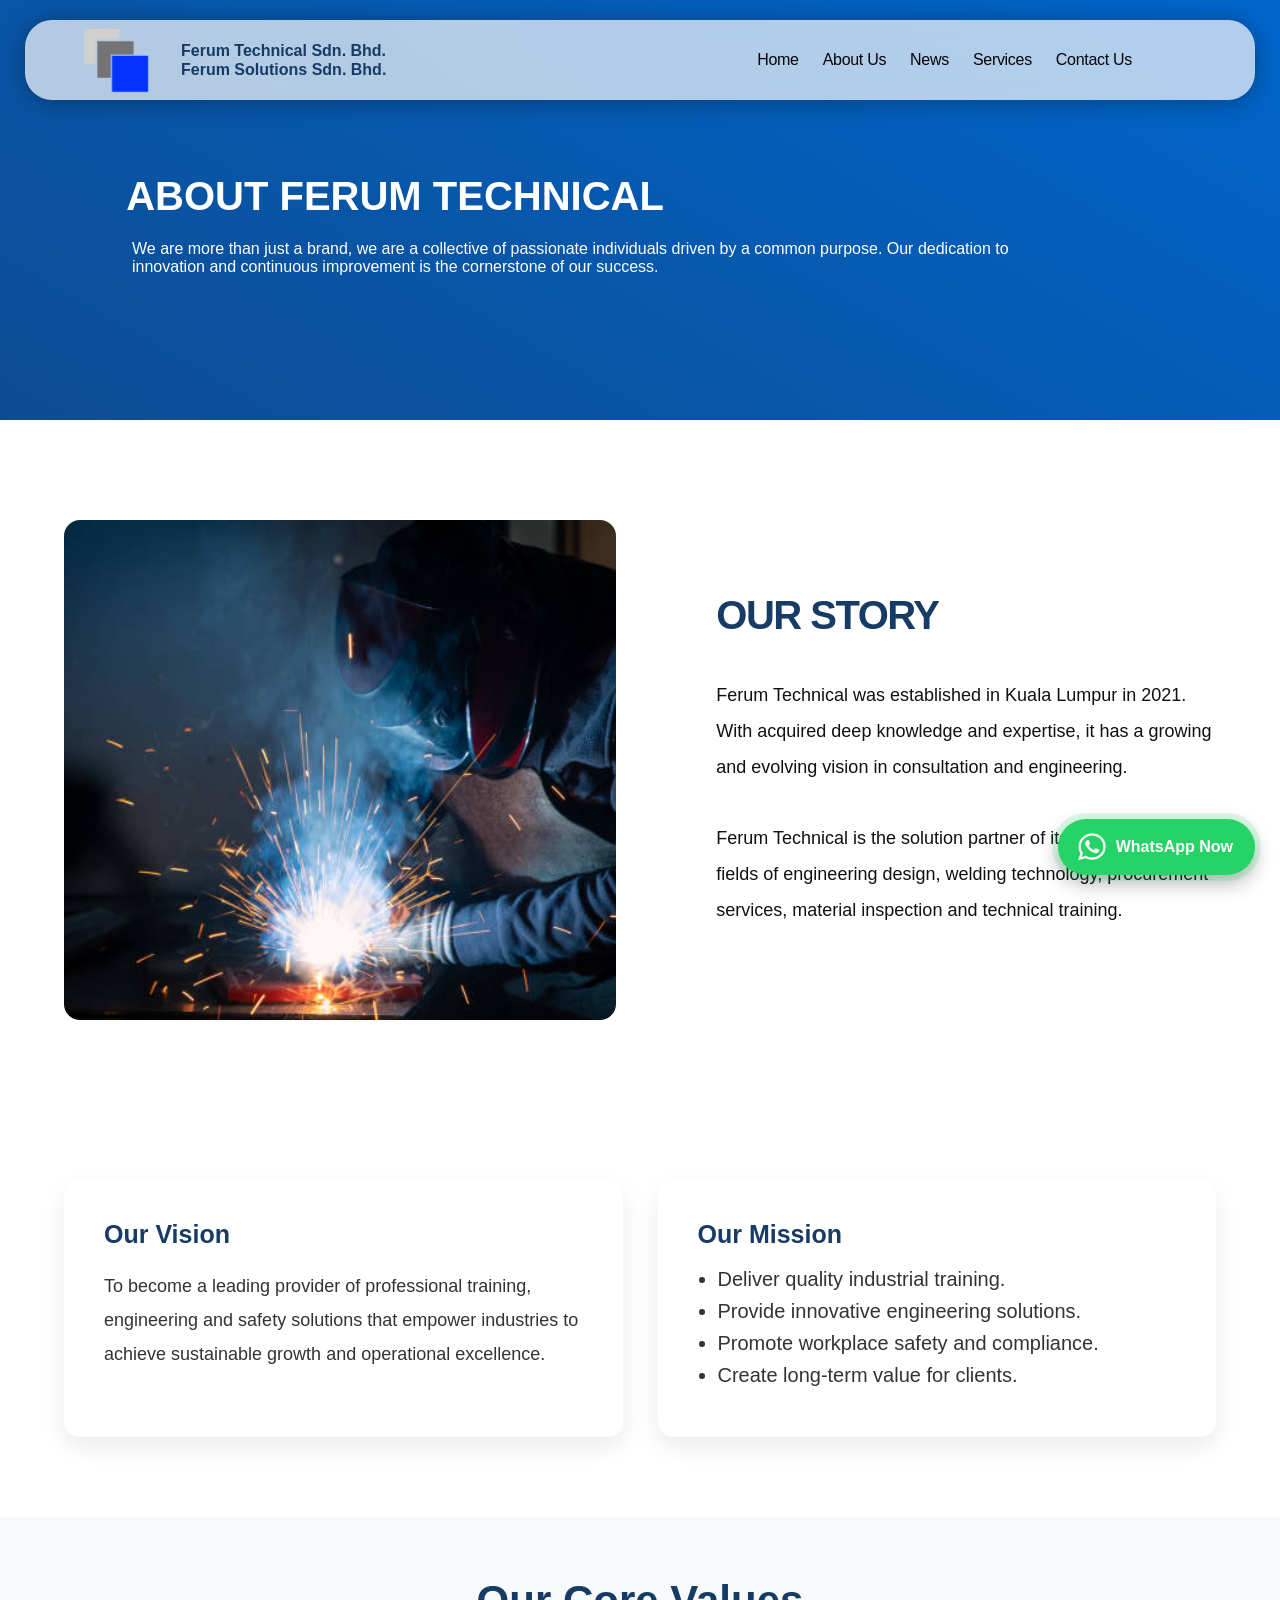
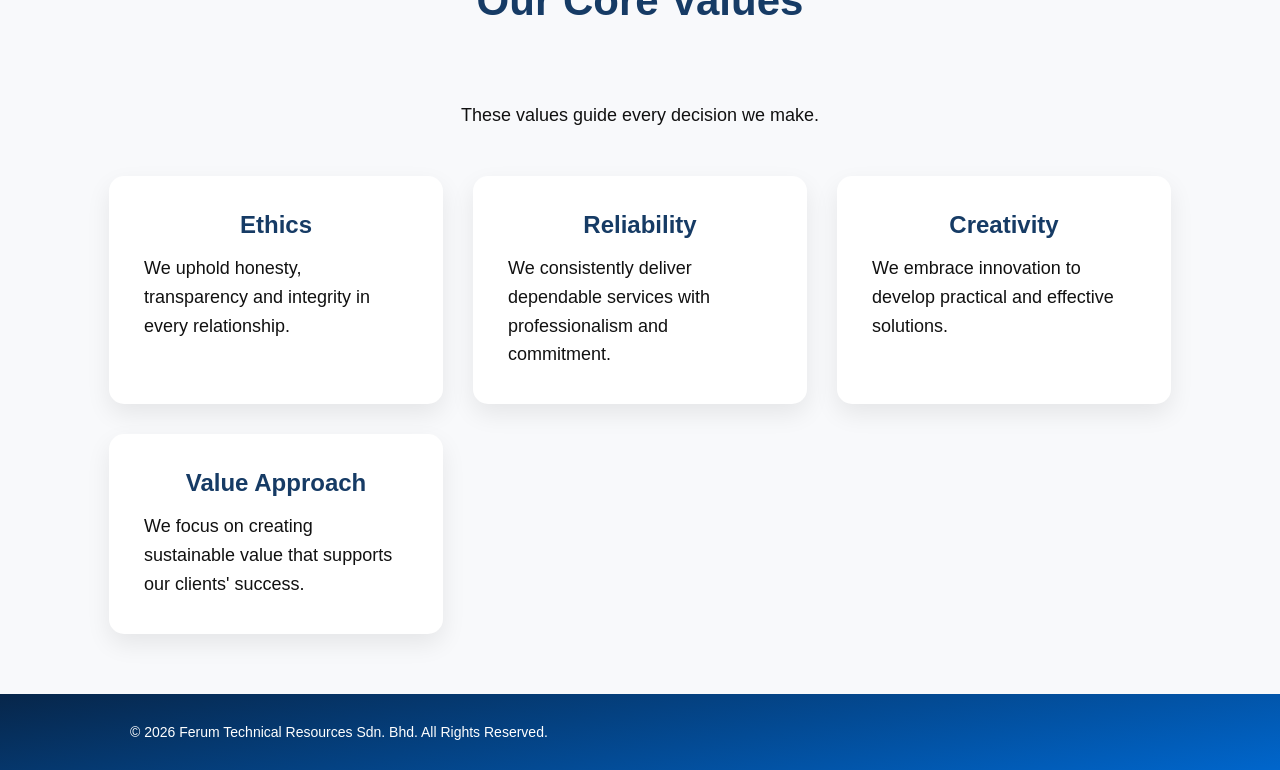
<file: about.html>
<!DOCTYPE html>
<html lang="en">

<head>

    <meta charset="UTF-8">
    <meta name="viewport" content="width=device-width, initial-scale=1.0">
    <link rel="icon" href="image/ferumtechtransparent.png" type="image/x-icon">

    <title>About Us - Ferum Technical</title>

    <link rel="stylesheet" href="css/style.css">
    <link rel="stylesheet" href="css/style2.css">

     <!-- About Page CSS -->
    <link rel="stylesheet" href="css/about.css">
    

</head>

<body class="about-page">
    
<nav class="navbar">

    <!-- LOGO -->
    <a href="index.html" class="logo">
        <img src="image/navbarlogo.png" alt="FERUM TECHNICAL">
        <span class="logo-text-group">
        <span class="logo-subtext">Ferum Technical Sdn. Bhd.</span>
        <span class="logo-subtext">Ferum Solutions Sdn. Bhd.</span>
    </span>
    </a>

    <!-- HAMBURGER -->
    <button class="hamburger" id="hamburger" aria-label="Open navigation menu">
        <img src="image/hamburgericon.png" alt="Menu">  
    </button>

    <!-- NAVIGATION -->
    <ul class="nav-menu" id="nav-menu">
        <li>
            <a href="index.html">Home</a>
        </li>

        <li>
            <a href="about.html">About Us</a>
        </li>

        <li>
            <a href="news.html">News</a>
        </li>

        <li>
            <a href="services.html">Services</a>
        </li>

        <li>
            <a href="contact.html">Contact Us</a>
        </li>
    </ul>

</nav>

    
<!-- ================= HERO ================= -->

<section class="about-hero">

    <div class="about-hero-overlay"></div>

    <div class="about-hero-content">

        <h1>ABOUT FERUM TECHNICAL</h1>

        <p>
            We are more than just a brand, we are a collective of passionate individuals driven by a common purpose. Our dedication to innovation and continuous improvement is the cornerstone of our success.
        </p>

    </div>

</section>

<!-- ================= STORY ================= -->

<section class="about-story-section">

    <div class="about-story-container">

        <!-- IMAGE -->
        <div class="about-story-image">
            <img src="image/weld.jpg" alt="Ferum Technical Engineering">
        </div>

        <!-- CONTENT -->
        <div class="about-story-content">

            <h2>OUR STORY</h2>

            <p>
                Ferum Technical was established in Kuala Lumpur in 2021. With
                acquired deep knowledge and expertise, it has a growing and evolving
                vision in consultation and engineering.
            </p>

            <p>
                Ferum Technical is the solution partner of its customers in the fields of
                engineering design, welding technology, procurement services,
                material inspection and technical training.
            </p>

        </div>

    </div>

</section>

<!-- ================= VISION & MISSION ================= -->

<section class="about-vm">

    <div class="about-container">

        <div class="about-vm-grid">

            <div class="about-vm-card">

                <h2>Our Vision</h2>

                <p>

                    To become a leading provider of professional training,
                    engineering and safety solutions that empower industries
                    to achieve sustainable growth and operational excellence.

                </p>

            </div>

            <div class="about-vm-card">

                <h2>Our Mission</h2>

                <ul>

                    <li>Deliver quality industrial training.</li>

                    <li>Provide innovative engineering solutions.</li>

                    <li>Promote workplace safety and compliance.</li>

                    <li>Create long-term value for clients.</li>

                </ul>

            </div>

        </div>

    </div>

</section>

<!-- ================= VALUES ================= -->

<section class="values">

    <div class="about-container">

        <div class="aboutocv-title">

            <h2>Our Core Values</h2>

            <p>
                These values guide every decision we make.
            </p>

        </div>

        <div class="about-value-grid">

            <div class="about-value-card">

                <h3>Ethics</h3>

                <p>

                    We uphold honesty, transparency and integrity
                    in every relationship.

                </p>

            </div>

            <div class="about-value-card">

                <h3>Reliability</h3>

                <p>

                    We consistently deliver dependable services
                    with professionalism and commitment.

                </p>

            </div>

            <div class="about-value-card">

                <h3>Creativity</h3>

                <p>

                    We embrace innovation to develop practical
                    and effective solutions.

                </p>

            </div>

            <div class="about-value-card">

                <h3>Value Approach</h3>

                <p>

                    We focus on creating sustainable value
                    that supports our clients' success.

                </p>

            </div>

        </div>

    </div>

</section>

<!-- ================= FOOTER ================= -->

<footer class="index-footer">

    <p>

        © 2026 Ferum Technical Resources Sdn. Bhd.
        All Rights Reserved.

    </p>

</footer>


       <!-- =========================
         WHATSAPP FLOAT BUTTON
    ========================== -->

    <a
        href="https://wa.me/60163881365?text=Hi%2C%20I%27d%20like%20to%20enquire%20about%20your%20services"
        class="whatsapp-float"
        target="_blank"
        rel="noopener"
        aria-label="Chat with us on WhatsApp"
    >
        <span class="whatsapp-icon-circle">
             <img src="image/whatsappicon.png" alt="WhatsApp">
            <i class="fa-brands fa-whatsapp"></i>
        </span>
        <span class="whatsapp-text">WhatsApp Now</span>
    </a>

<script src="js/script.js"></script>

</body>
</html>
</file>
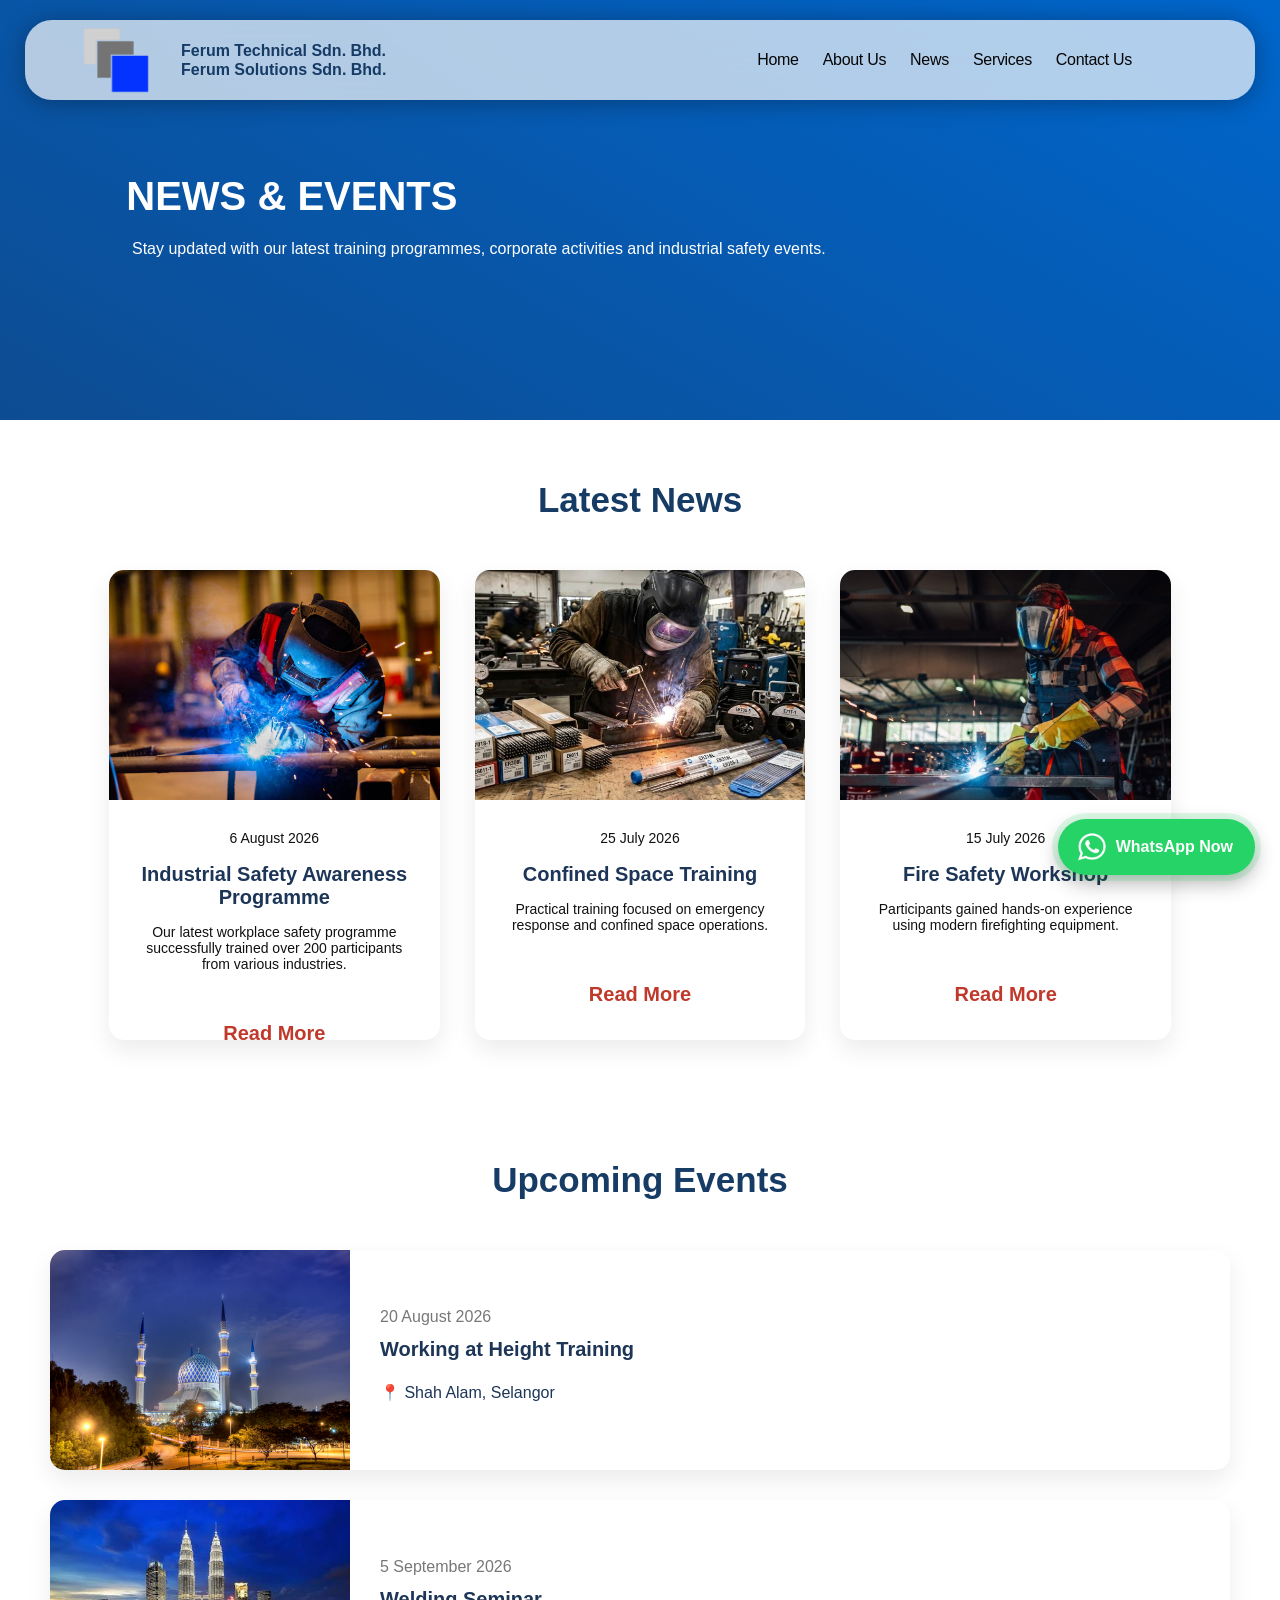
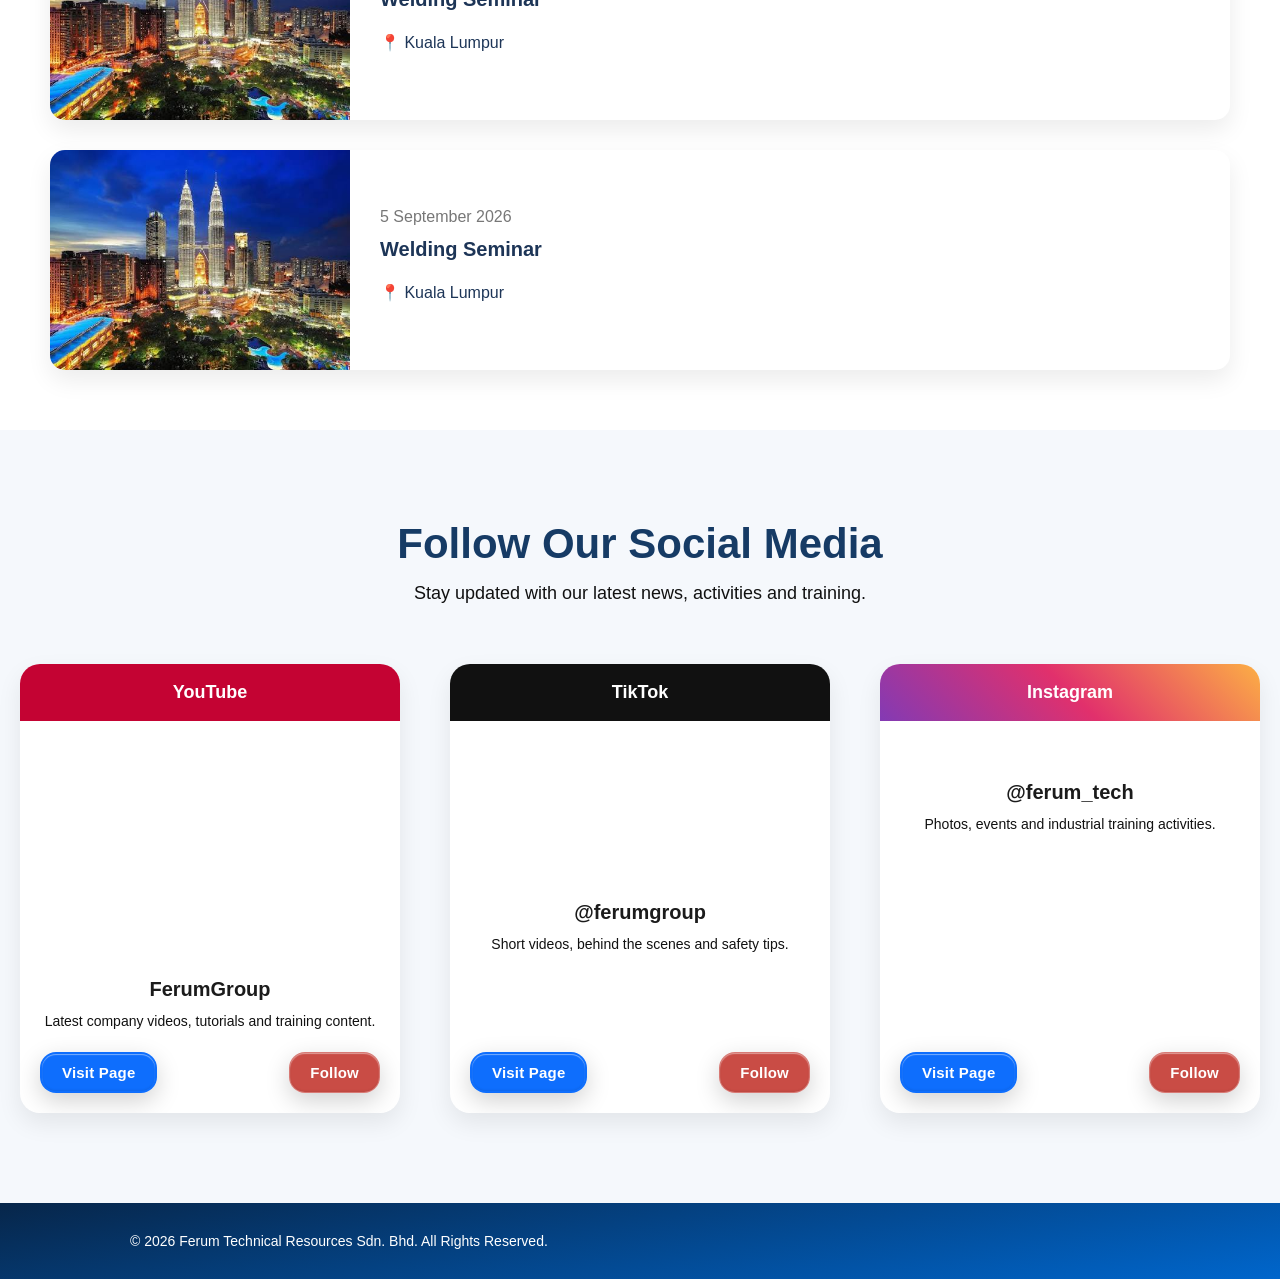
<file: news.html>
<!DOCTYPE html>
<html lang="en">

<head>

    <meta charset="UTF-8">
    <meta name="viewport" content="width=device-width, initial-scale=1.0">
    <link rel="icon" href="image/ferumtechtransparent.png" type="image/x-icon">

    <title>News - Ferum Technical</title>

    <link rel="stylesheet" href="css/style.css">
    <link rel="stylesheet" href="css/style2.css">
    <link rel="stylesheet" href="css/about.css">

    <!-- News Page CSS -->
    <link rel="stylesheet" href="css/news.css">

    

</head>

<body>

<nav class="navbar">

    <!-- LOGO -->
    <a href="index.html" class="logo">
        <img src="image/navbarlogo.png" alt="FERUM TECHNICAL">
        <span class="logo-text-group">
        <span class="logo-subtext">Ferum Technical Sdn. Bhd.</span>
        <span class="logo-subtext">Ferum Solutions Sdn. Bhd.</span>
    </span>
    </a>

    <!-- HAMBURGER -->
    <button class="hamburger" id="hamburger" aria-label="Open navigation menu">
        <img src="image/hamburgericon.png" alt="Menu">  
    </button>

    <!-- NAVIGATION -->
    <ul class="nav-menu" id="nav-menu">
        <li>
            <a href="index.html">Home</a>
        </li>

        <li>
            <a href="about.html">About Us</a>
        </li>

        <li>
            <a href="news.html">News</a>
        </li>

        <li>
            <a href="services.html">Services</a>
        </li>

        <li>
            <a href="contact.html">Contact Us</a>
        </li>
    </ul>

</nav>




<!-- ================= HERO ================= -->

<!-- ================= HERO ================= -->

<section class="about-hero">

    <div class="about-hero-overlay"></div>

    <div class="about-hero-content">

        <h1>NEWS & EVENTS</h1>

        <p>
             Stay updated with our latest training programmes,
             corporate activities and industrial safety events.
        </p>

    </div>

</section>


    <!-- ================= NEWS ================= -->

    <section class="news">

        <div class="container">

            <h2>Latest News</h2>

            <div class="news-grid">

                <!-- Card 1 -->

                <div class="news-card">

                    <img src="image/weld1.jpg" alt="News">

                    <div class="news-content">

                        <span>6 August 2026</span>

                        <h3>Industrial Safety Awareness Programme</h3>

                        <p>
                            Our latest workplace safety programme
                            successfully trained over 200 participants
                            from various industries.
                        </p>

                        <a href="#">Read More</a>

                    </div>

                </div>

                <!-- Card 2 -->

                <div class="news-card">

                    <img src="image/weld2.jpg" alt="News">

                    <div class="news-content">

                        <span>25 July 2026</span>

                        <h3>Confined Space Training</h3>

                        <p>
                            Practical training focused on emergency
                            response and confined space operations.
                        </p>

                        <a href="#">Read More</a>

                    </div>

                </div>

                <!-- Card 3 -->

                <div class="news-card">

                    <img src="image/weld3.jpg" alt="News">

                    <div class="news-content">

                        <span>15 July 2026</span>

                        <h3>Fire Safety Workshop</h3>

                        <p>
                            Participants gained hands-on experience
                            using modern firefighting equipment.
                        </p>

                        <a href="#">Read More</a>

                    </div>

                </div>

            </div>

        </div>

    </section>


    <!-- ================= EVENTS ================= -->

    <section class="news.events">

        <div class="container">

            <h2>Upcoming Events</h2>

            <div class="event-list">

                <!-- Event 1 -->

                <div class="event-card">

                    <img src="image/shahalam.jpg" alt="Event">

                    <div class="event-info">

                        <span>20 August 2026</span>

                        <h3>Working at Height Training</h3>

                        <p>
                            📍 Shah Alam, Selangor
                        </p>

                    </div>

                </div>

                <!-- Event 2 -->

                <div class="event-card">

                    <img src="image/kl.jpg" alt="Event">

                    <div class="event-info">

                        <span>5 September 2026</span>

                        <h3>Welding Seminar</h3>

                        <p>
                            📍 Kuala Lumpur
                        </p>

                    </div>

                </div>

                <!-- Event 3 -->

                <div class="event-card">

                    <img src="image/kl.jpg" alt="Event">

                    <div class="event-info">

                        <span>5 September 2026</span>

                        <h3>Welding Seminar</h3>

                        <p>
                            📍 Kuala Lumpur
                        </p>

                    </div>

                </div>

            </div>

        </div>

    </section>

<section class="social-section">

    <div class="social-title">
        <h2>Follow Our Social Media</h2>
        <p>Stay updated with our latest news, activities and training.</p>
    </div>

    <div class="social-container">

        <!-- Youtube -->
        <div class="social-card">

            <div class="social-header youtube">YouTube</div>
            <div class="video-wrapper">
                 <div class="video-embed" data-platform="youtube" 
                     data-url="https://youtu.be/-SjghlP1ISk?si=61ODwNuBA2HZ8aan">
                </div>
            </div>

            <div class="social-content">

                <h3>FerumGroup</h3>

                <p>
                    Latest company videos, tutorials and training content.
                </p>

                <div class="social-buttons">

                    <a href="#">Visit Page</a>

                    <a href="#" class="watch">Follow</a>

                </div>

            </div>

        </div>

        <!-- TikTok -->

        <div class="social-card">

            <div class="social-header tiktok">TikTok</div>
            <div class="video-wrapper">
                <blockquote class="tiktok-embed" cite="https://vt.tiktok.com/ZSVdnJPCx/" data-video-id="">
                    <section></section>
                </blockquote>
            </div>

            

            <div class="social-content">

                <h3>@ferumgroup</h3>

                <p>
                    Short videos, behind the scenes and safety tips.
                </p>

                <div class="social-buttons">

                    <a href="#">Visit Page</a>

                    <a href="#" class="watch">Follow</a>

                </div>

            </div>

        </div>

        <!-- Instagram -->

        <div class="social-card">

            <div class="social-header instagram">Instagram</div>
            <div class="video-wrapper">
                <blockquote class="instagram-media"
                    data-instgrm-permalink="https://www.instagram.com/reel/DY6Jfy-SWUo/?igsh=ZzRhcXRucmp1bnNq" 
                    data-instgrm-version="14"> 
                </blockquote>
            </div>

            <div class="social-content">

                <h3>@ferum_tech</h3>

                <p>
                    Photos, events and industrial training activities.
                </p>

                <div class="social-buttons">

                    <a href="#">Visit Page</a>

                    <a href="#" class="watch">Follow</a>

                </div>

            </div>

        </div>

    </div>

</section>
  

    <!-- ================= FOOTER ================= -->

<footer class="index-footer">
    
    <p>

        © 2026 Ferum Technical Resources Sdn. Bhd.
        All Rights Reserved.

    </p>

</footer>


       <!-- =========================
         WHATSAPP FLOAT BUTTON
    ========================== -->

    <a
        href="https://wa.me/60163881365?text=Hi%2C%20I%27d%20like%20to%20enquire%20about%20your%20services"
        class="whatsapp-float"
        target="_blank"
        rel="noopener"
        aria-label="Chat with us on WhatsApp"
    >
        <span class="whatsapp-icon-circle">
             <img src="image/whatsappicon.png" alt="WhatsApp">
            <i class="fa-brands fa-whatsapp"></i>
        </span>
        <span class="whatsapp-text">WhatsApp Now</span>
    </a>
    
<script async src="https://www.tiktok.com/embed.js"></script>
<script async src="https://www.instagram.com/embed.js"></script>
<script src="js/video-embed.js"></script>
<script src="js/script.js"></script>

</body>
</html>
</file>
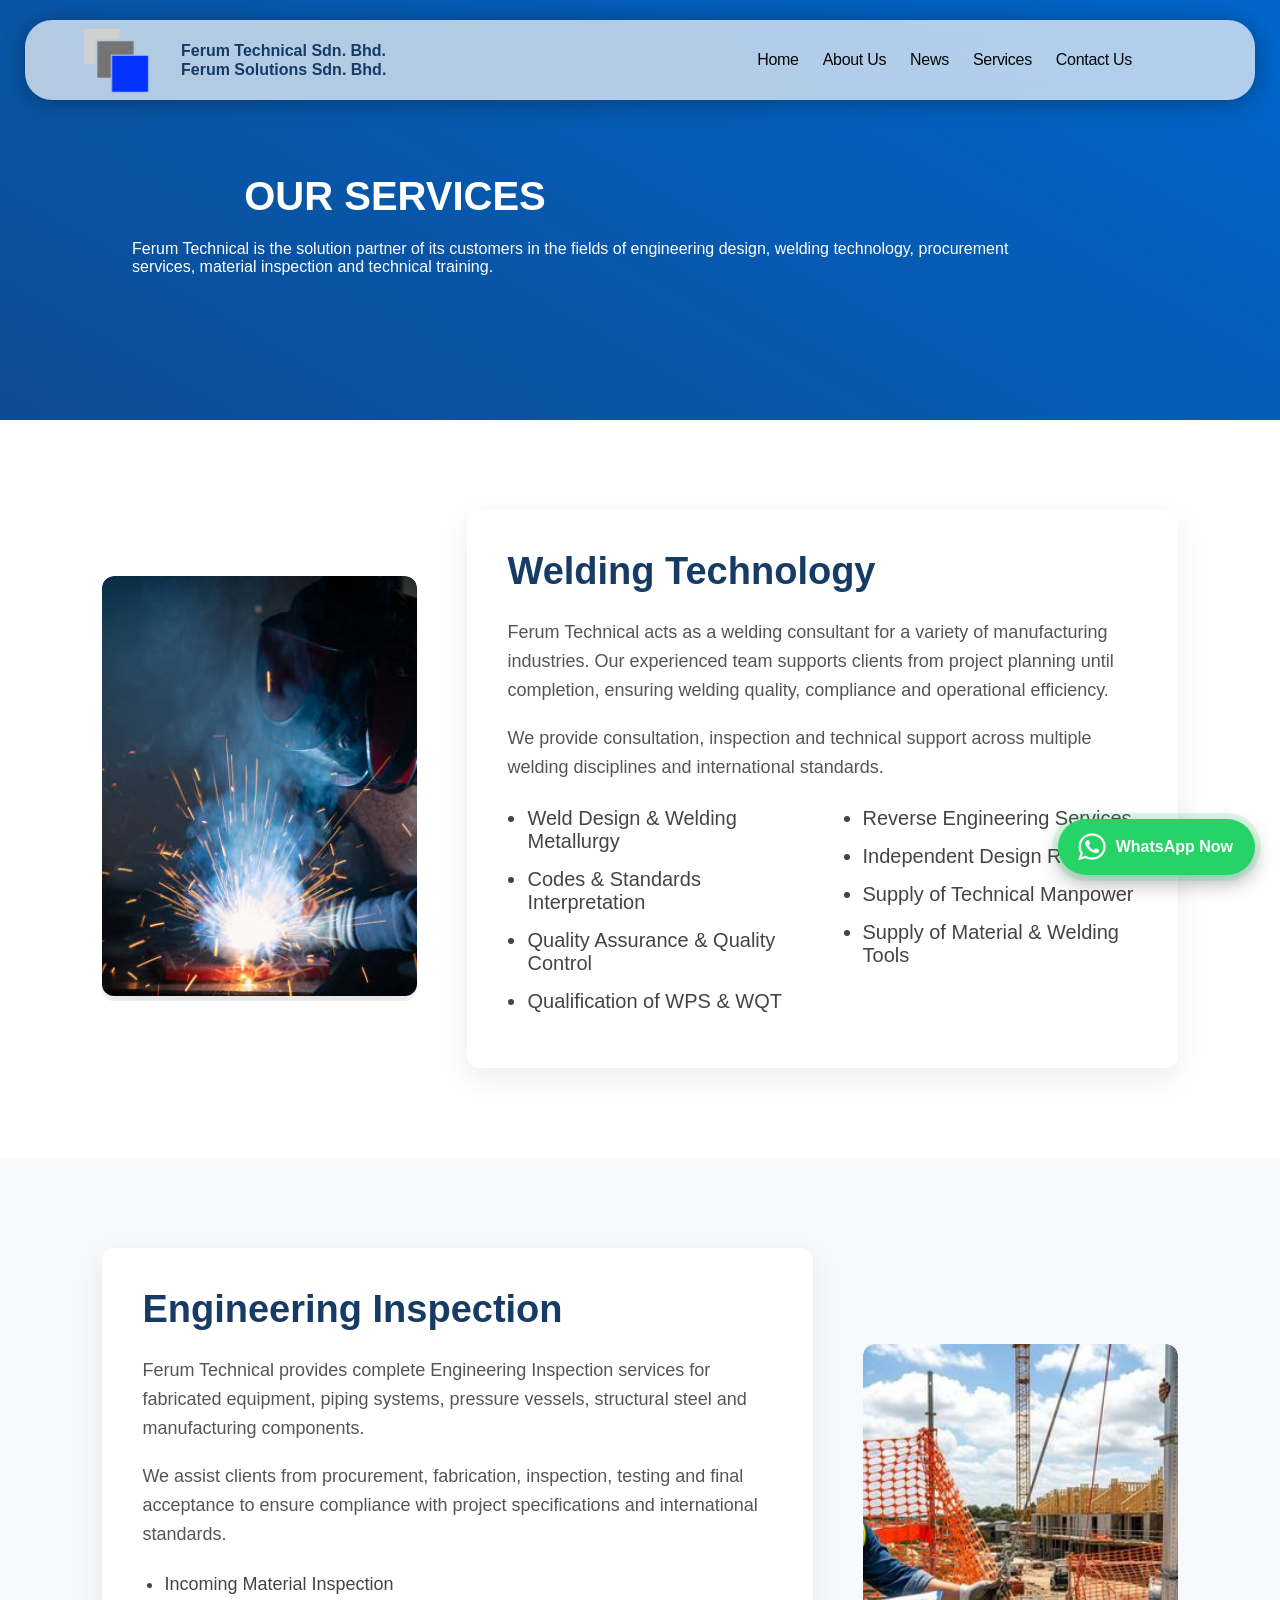
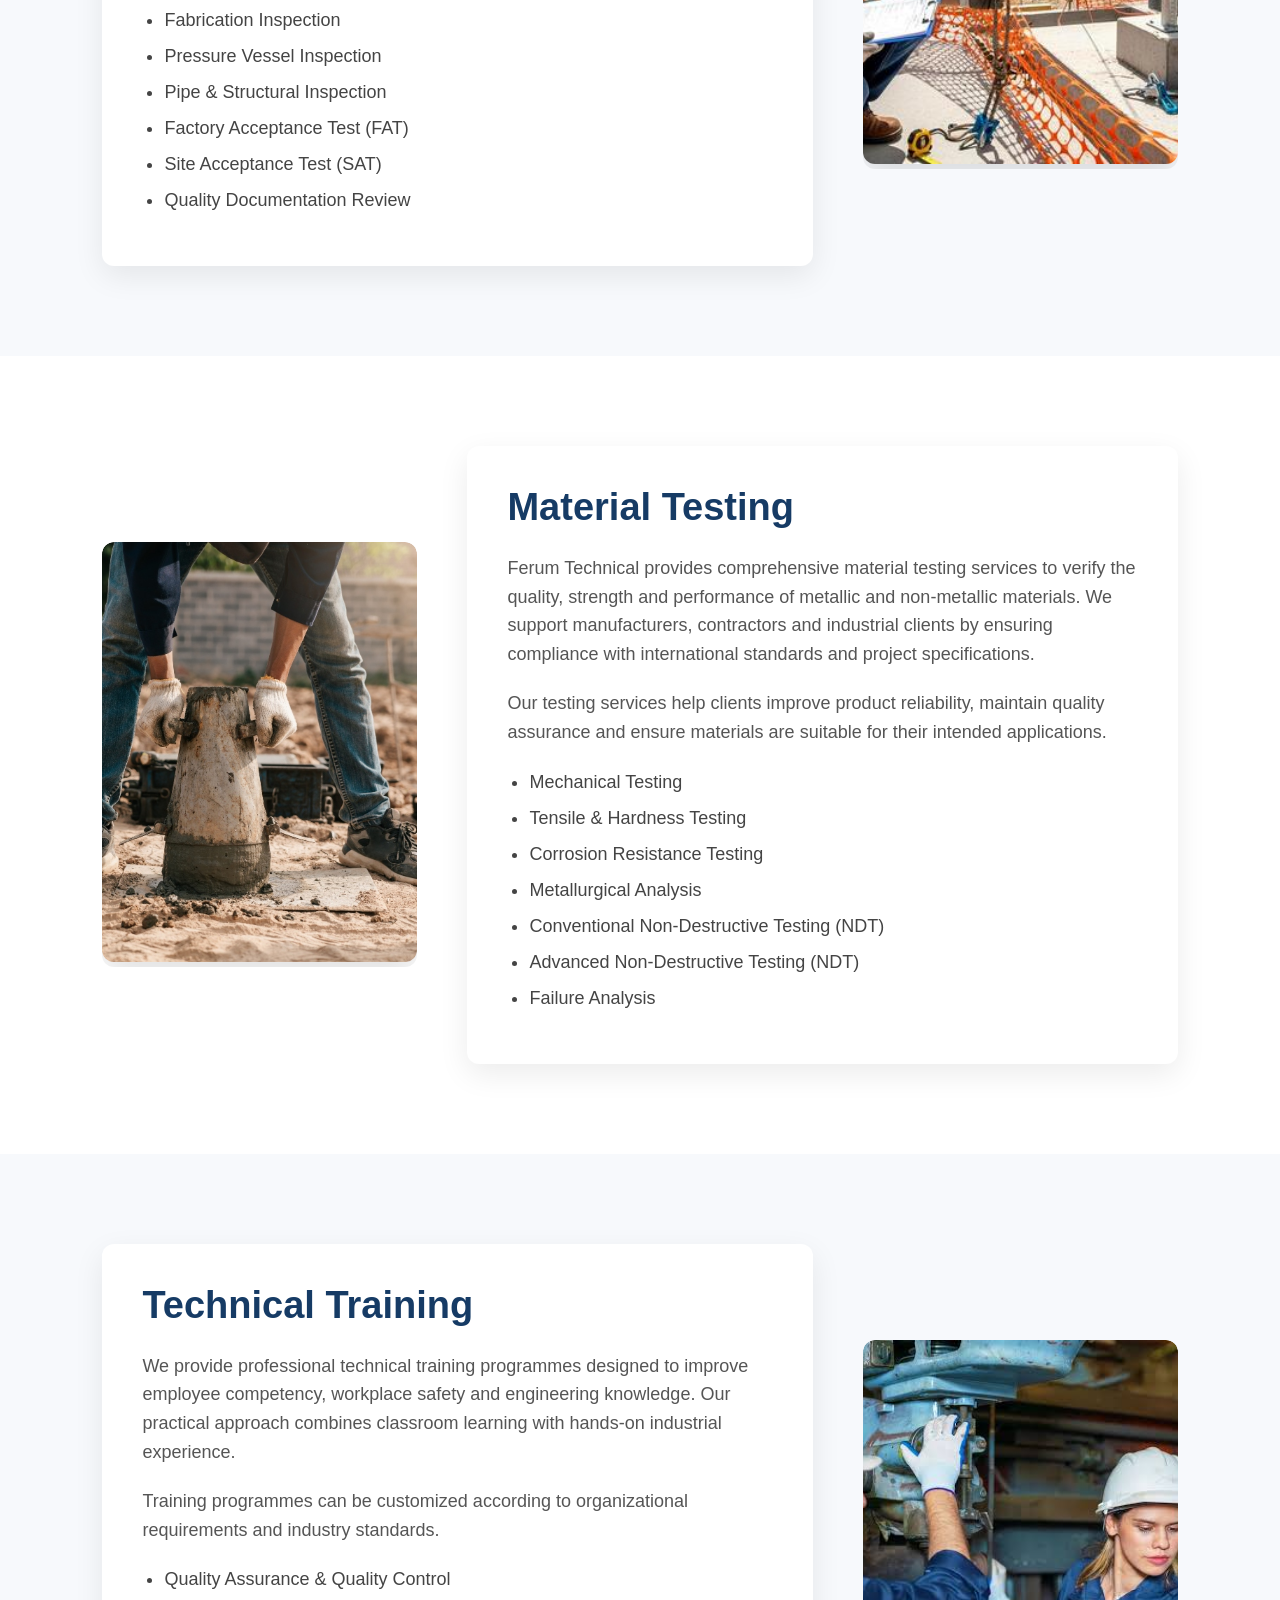
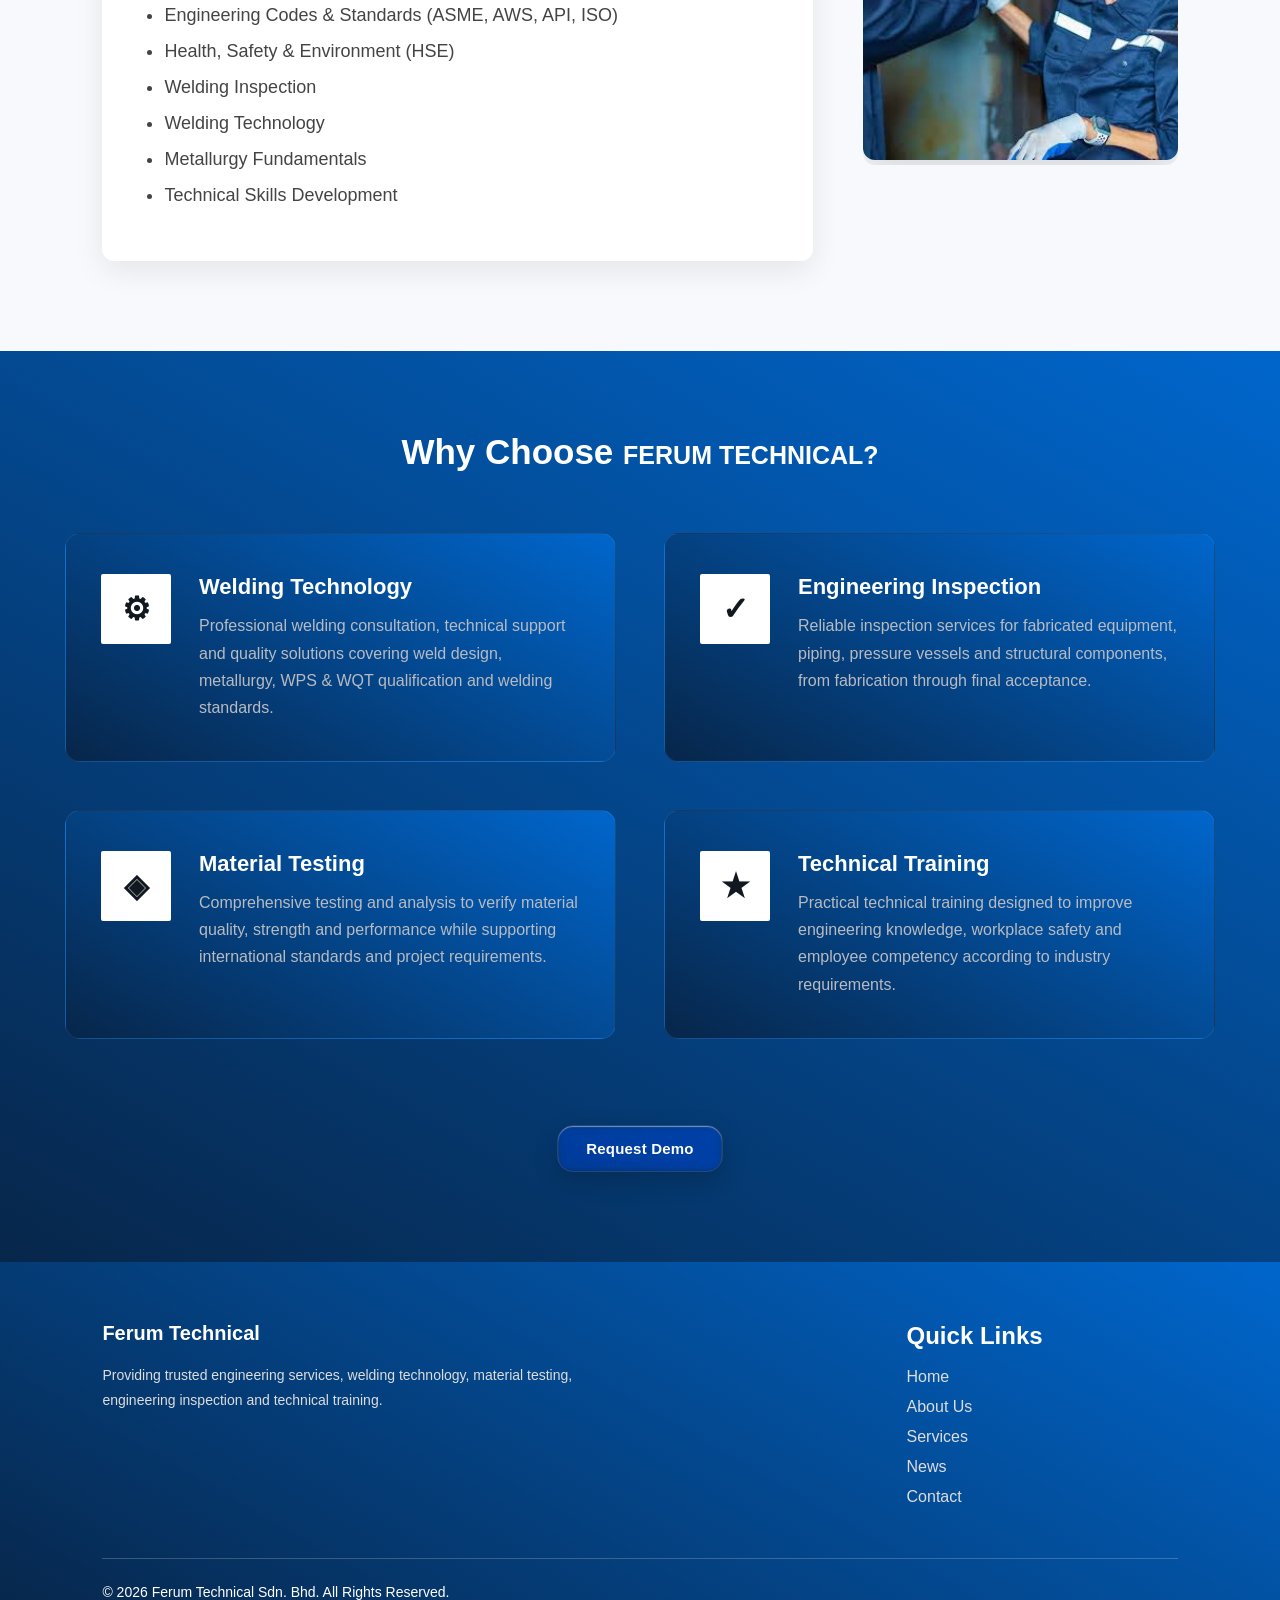
<file: services.html>
<!DOCTYPE html>
<html lang="en">

<head>

    <meta charset="UTF-8">
    <meta name="viewport" content="width=device-width, initial-scale=1.0">
    <link rel="icon" href="image/ferumtechtransparent.png" type="image/x-icon">

    <title>Services - Ferum Technical</title>

    <link rel="stylesheet" href="css/style.css">
    <link rel="stylesheet" href="css/style2.css">
    <link rel="stylesheet" href="css/news.css">
    <link rel="stylesheet" href="css/about.css">

    <!-- Services Page CSS -->
    <link rel="stylesheet" href="css/services.css">

</head>

<body>

<nav class="navbar">

    <!-- LOGO -->
    <a href="index.html" class="logo">
        <img src="image/navbarlogo.png" alt="FERUM TECHNICAL">
        <span class="logo-text-group">
        <span class="logo-subtext">Ferum Technical Sdn. Bhd.</span>
        <span class="logo-subtext">Ferum Solutions Sdn. Bhd.</span>
    </span>
    </a>

    <!-- HAMBURGER -->
    <button class="hamburger" id="hamburger" aria-label="Open navigation menu">
        <img src="image/hamburgericon.png" alt="Menu">
    </button>

    <!-- NAVIGATION -->
    <ul class="nav-menu" id="nav-menu">
        <li>
            <a href="index.html">Home</a>
        </li>

        <li>
            <a href="about.html">About Us</a>
        </li>

        <li>
            <a href="news.html">News</a>
        </li>

        <li>
            <a href="services.html">Services</a>
        </li>

        <li>
            <a href="contact.html">Contact Us</a>
        </li>
    </ul>

</nav>

<!-- ================= HERO ================= -->

<section class="about-hero">

    <div class="about-hero-overlay"></div>

    <div class="about-hero-content">

        <h1>OUR SERVICES</h1>

        <p>
            Ferum Technical is the solution partner of its customers in the fields of engineering design,
            welding technology, procurement services, material inspection and technical training.
        </p>

    </div>

</section>

<!-- ================= WELDING ================= -->

<section class="service-section">

    <div class="service-container">

        <div class="service-image">

            <img src="image/weld.jpg" alt="Welding Technology">

        </div>

        <div class="service-content">

            <h2>Welding Technology</h2>

            <p>

                Ferum Technical acts as a welding consultant for a variety
                of manufacturing industries. Our experienced team supports
                clients from project planning until completion, ensuring
                welding quality, compliance and operational efficiency.

            </p>

            <p>

                We provide consultation, inspection and technical support
                across multiple welding disciplines and international
                standards.

            </p>

            <div class="service-list">

                <ul>

                    <li>Weld Design & Welding Metallurgy</li>

                    <li>Codes & Standards Interpretation</li>

                    <li>Quality Assurance & Quality Control</li>

                    <li>Qualification of WPS & WQT</li>

                </ul>

                <ul>

                    <li>Reverse Engineering Services</li>

                    <li>Independent Design Review</li>

                    <li>Supply of Technical Manpower</li>

                    <li>Supply of Material & Welding Tools</li>

                </ul>

            </div>

        </div>

    </div>

</section>

<!-- ================= ENGINEERING ================= -->

<section class="service-section alternate">

    <div class="service-container reverse">

        <div class="service-content">

            <h2>Engineering Inspection</h2>

            <p>

                Ferum Technical provides complete Engineering Inspection
                services for fabricated equipment, piping systems,
                pressure vessels, structural steel and manufacturing
                components.

            </p>

            <p>

                We assist clients from procurement, fabrication,
                inspection, testing and final acceptance to ensure
                compliance with project specifications and international
                standards.

            </p>

            <ul class="single-list">

                <li>Incoming Material Inspection</li>

                <li>Fabrication Inspection</li>

                <li>Pressure Vessel Inspection</li>

                <li>Pipe & Structural Inspection</li>

                <li>Factory Acceptance Test (FAT)</li>

                <li>Site Acceptance Test (SAT)</li>

                <li>Quality Documentation Review</li>

            </ul>

        </div>

        <div class="service-image">

            <img src="image/engineerinspect.jpg" alt="Engineering Inspection">

        </div>

    </div>

</section>

<!-- ================= MATERIAL TESTING ================= -->

<section class="service-section">

    <div class="service-container">

        <div class="service-image">

            <img src="image/materialtesting.jpg" alt="Material Testing">

        </div>

        <div class="service-content">

            <h2>Material Testing</h2>

            <p>

                Ferum Technical provides comprehensive material testing
                services to verify the quality, strength and performance
                of metallic and non-metallic materials. We support
                manufacturers, contractors and industrial clients by
                ensuring compliance with international standards and
                project specifications.

            </p>

            <p>

                Our testing services help clients improve product
                reliability, maintain quality assurance and ensure
                materials are suitable for their intended applications.

            </p>

            <ul class="single-list">

                <li>Mechanical Testing</li>

                <li>Tensile & Hardness Testing</li>

                <li>Corrosion Resistance Testing</li>

                <li>Metallurgical Analysis</li>

                <li>Conventional Non-Destructive Testing (NDT)</li>

                <li>Advanced Non-Destructive Testing (NDT)</li>

                <li>Failure Analysis</li>

            </ul>

        </div>

    </div>

</section>

<!-- ================= TECHNICAL TRAINING ================= -->

<section class="service-section alternate">

    <div class="service-container reverse">

        <div class="service-content">

            <h2>Technical Training</h2>

            <p>

                We provide professional technical training programmes
                designed to improve employee competency, workplace safety
                and engineering knowledge. Our practical approach combines
                classroom learning with hands-on industrial experience.

            </p>

            <p>

                Training programmes can be customized according to
                organizational requirements and industry standards.

            </p>

            <ul class="single-list">

                <li>Quality Assurance & Quality Control</li>

                <li>Engineering Codes & Standards (ASME, AWS, API, ISO)</li>

                <li>Health, Safety & Environment (HSE)</li>

                <li>Welding Inspection</li>

                <li>Welding Technology</li>

                <li>Metallurgy Fundamentals</li>

                <li>Technical Skills Development</li>

            </ul>

        </div>

        <div class="service-image">

            <img src="image/techtraining.jpg" alt="Technical Training">

        </div>

    </div>

</section>

<!-- ================= WHY CHOOSE FERUM TECHNICAL ================= -->

<section class="why-ferum">

    <div class="why-ferum-container">

        <h2>Why Choose <span>FERUM TECHNICAL?</span></h2>

        <div class="why-ferum-grid">

            <!-- WELDING TECHNOLOGY -->
            <div class="why-ferum-card">

                <div class="why-ferum-icon">
                    ⚙
                </div>

                <div class="why-ferum-content">

                    <h3>Welding Technology</h3>

                    <p>
                        Professional welding consultation, technical support
                        and quality solutions covering weld design, metallurgy,
                        WPS & WQT qualification and welding standards.
                    </p>

                </div>

            </div>


            <!-- ENGINEERING INSPECTION -->
            <div class="why-ferum-card">

                <div class="why-ferum-icon">
                    ✓
                </div>

                <div class="why-ferum-content">

                    <h3>Engineering Inspection</h3>

                    <p>
                        Reliable inspection services for fabricated equipment,
                        piping, pressure vessels and structural components,
                        from fabrication through final acceptance.
                    </p>

                </div>

            </div>


            <!-- MATERIAL TESTING -->
            <div class="why-ferum-card">

                <div class="why-ferum-icon">
                    ◈
                </div>

                <div class="why-ferum-content">

                    <h3>Material Testing</h3>

                    <p>
                        Comprehensive testing and analysis to verify material
                        quality, strength and performance while supporting
                        international standards and project requirements.
                    </p>

                </div>

            </div>


            <!-- TECHNICAL TRAINING -->
            <div class="why-ferum-card">

                <div class="why-ferum-icon">
                    ★
                </div>

                <div class="why-ferum-content">

                    <h3>Technical Training</h3>

                    <p>
                        Practical technical training designed to improve
                        engineering knowledge, workplace safety and employee
                        competency according to industry requirements.
                    </p>

                </div>

            </div>

        </div>


        <!-- CTA BUTTON -->

        <a href="contact.html" class="why-ferum-btn">
            Request Demo
        </a>

    </div>

</section>

<!-- ================= CALL TO ACTION ================= -->

<!--<section class="service-cta">

    <div class="service-cta-content">

        <h2>Looking for Professional Engineering Solutions?</h2>

        <p>

            Our experienced team is ready to support your projects with
            reliable engineering services, technical consultation and
            industrial training.

        </p>

        <a href="contact.html" class="servicectc2-btn">

            Contact Us

        </a>

    </div>

</section>

<!-- ================= FOOTER ================= -->

<footer class="service-footer">

    <div class="footer-container">

        <div class="footer-left">

            <h3>Ferum Technical</h3>

            <p>

                Providing trusted engineering services,
                welding technology, material testing,
                engineering inspection and technical training.

            </p>

        </div>

        <div class="footer-right">

            <h4>Quick Links</h4>

            <ul>

                <li><a href="index.html">Home</a></li>

                <li><a href="about.html">About Us</a></li>

                <li><a href="services.html">Services</a></li>

                <li><a href="news.html">News</a></li>

                <li><a href="contact.html">Contact</a></li>

            </ul>

        </div>

    </div>

    <hr>

    <p class="copyright">

        © 2026 Ferum Technical Sdn. Bhd. All Rights Reserved.

    </p>

</footer>


       <!-- =========================
         WHATSAPP FLOAT BUTTON
    ========================== -->

    <a
        href="https://wa.me/60163881365?text=Hi%2C%20I%27d%20like%20to%20enquire%20about%20your%20services"
        class="whatsapp-float"
        target="_blank"
        rel="noopener"
        aria-label="Chat with us on WhatsApp"
    >
        <span class="whatsapp-icon-circle">
             <img src="image/whatsappicon.png" alt="WhatsApp">
            <i class="fa-brands fa-whatsapp"></i>
        </span>
        <span class="whatsapp-text">WhatsApp Now</span>
    </a>

<script src="js/script.js"></script>

</body>
</html>
</file>
<file: css/style.css>
* {
    margin: 0;
    padding: 0;
    box-sizing: border-box;
    font-family: Arial;
    font-size: 20px;
}

body {
    padding-top: 0px;
}

/* NAVBAR */
nav {
    display: flex;
    justify-content: space-between;
    align-items: center;
    background: transparent;
    position: fixed;
    top: 0;
    left: 0;
    z-index: 9999;
    box-shadow: none;
}


nav h1 {
    color: #0071C1;
    padding-left: 20px;
    padding-bottom: 20px;
}

nav ul {
    display: flex;
    list-style: none;
    padding-bottom: 20px;
    padding-right: 20px;
}

nav ul li {
    margin-left: 20px;
}

nav ul li a {
    text-decoration: none;
    color: #333;
    font-weight: bold;
}

/* SLIDER */
.slider {
    position: relative;
    height: 80vh;
    overflow: hidden;
    width:100%;
    height:600px;
}

.slide {
    position: absolute;
    width: 100%;
    height: 100%;
    opacity: 0;
    transition: 0.8s ease-in-out;
}

.slide.active {
    opacity: 1;
}

.slide img {
    width: 100%;
    height: 100%;
    object-fit: cover;
    flex-shrink: 0;
}

/* TEXT OVERLAY */
/* =========================
   HOME HERO TEXT (above slider, below navbar)
========================= */

.home-hero-text{
    background:linear-gradient(30deg,#0d4c92,#0066cc);
    padding:180px 8% 60px;
    color:#fff;
}

.home-hero-text-inner{
    
    max-width:700px;
    margin:0 auto;
    margin-left: 20px;
    text-align:left;
}

.home-hero-text h2{
    font-size:40px;
    color:#ffffff;
    margin-bottom:20px;
    margin-right: 0px;
    line-height:1.2;
}

.home-hero-text p{
    font-size:16px;
    line-height:1.6;
    margin-bottom:30px;
    color:#eef3fa;
}

.home-hero-text .servicectc-btn{
    display:inline-block;
    padding:14px 32px;
    background:#ffffff;
    color:#0d4c92;
    text-decoration:none;
    font-weight:600;
    border-radius:8px;
    transition:.3s;
}

.home-hero-text .servicectc-btn:hover{
    background:#e6eef8;
    transform:translateY(-2px);
}

/* DOTS */
.dots {
    position: absolute;
    bottom: 20px;
    width: 100%;
    text-align: center;
}

.dot {
    height: 10px;
    width: 10px;
    margin: 5px;
    display: inline-block;
    background: #ccc;
    border-radius: 50%;
    cursor: pointer;
}

.dot.active {
    background: #0071C1;
}

/* SECTIONS */
section {
    padding: 60px 50px;
    text-align: center;
}

.services {
    display: flex;
    gap: 20px;
    margin-top: 30px;
    flex-wrap: wrap;
    justify-content: center;
}

.card {
    width: 250px;
    padding: 20px;
    background: #f5f5f5;
    border-radius: 10px;
}

footer {
    background: #333;
    color: white;
    text-align: center;
    padding: 20px;
}

/* RESPONSIVE */

@media (max-width:768px) {

.slider{
        height:450px;
}

.overlay {
        top:50%;
        left:0;
        transform:translateY(-50%);
        width:100%;
        max-width:100%;
        padding:0 25px;
        box-sizing:border-box;
}

.overlay h2 {
        padding-left:0;
        text-align:left;
        font-size:26px;
        width:100%;
        max-width:100%;
}

.overlay p {
        font-size:15px;
        margin:15px 0 0;
        padding-left:0;
        width:100%;
        max-width:100%;
}

.overlay .servicectc-btn {
        margin-left:0;
        margin-top:20px;
}



}



@media (max-width:480px){

    .slider{
        height:380px;
    }

    .overlay h2{
        font-size:22px;
    }

    .overlay p{
        font-size:14px;
    }


    .index-footer p {

    font-size: 14px;
    text-align: left;
    margin-left: 100px;
    
    }
}

/* ===== PROGRAM HIGHLIGHTS ================================================== */

.highlight-card{
    width:90%;
    max-width: 800px;
    margin:50px auto;
    background:#fff;
    border-radius:20px;
    overflow:hidden;
    box-shadow:0 10px 25px rgba(0,0,0,.15);
}

.highlight-header{
    background:linear-gradient(90deg,#1a54d0,#efebeb);
    color:#fff;
    text-align:center;
    padding:20px;
    font-size:30px;
    font-weight:700;
    letter-spacing:1px;
}

.highlight-slider{
    width:100%;
    height:420px;
    overflow:hidden;
    position:relative;
}

.highlight-slides{
    display:flex;
    width:100%;
    height:100%;
    transition:transform .7s ease-in-out;
}

/* Each slide occupies exactly 100% of the card */
.highlight-slide{
    min-width:100%;
    height:100%;
    position:relative;
    flex:0 0 100%;
}

.highlight-slide img{
    width:100%;
    height:100%;
    display:block;
    object-fit:cover;
    object-position:center;
}

.highlight-slide h2{
    position:absolute;
    left:30px;
    right:30px;
    bottom:25px;
    color:#ffffff;
    font-size:8px;
    font-weight:200;
    text-shadow:0 2px 10px rgba(0, 0, 0, 0);
}

.highlight-dots{
    display:flex;
    justify-content:center;
    align-items:center;
    gap:10px;
    padding:15px;
}

.highlight-dot{
    width:12px;
    height:12px;
    border-radius:50%;
    background:#bbb;
    cursor:pointer;
    transition:.3s;
}

.highlight-dot.active{
    background:#4433dd;
}

/* =========================
   Tablet
========================= */

@media (max-width:768px){

    .highlight-card{
        width:95%;
        border-radius:16px;
    }

    .highlight-header{
        font-size:24px;
        padding:16px;
    }

    .highlight-slider{
        height:300px;
    }

    .highlight-slide h2{
        left:20px;
        right:20px;
        bottom:20px;
        font-size:14px;
        color:#ffffff;
    }

    
}

/* =========================
   Mobile
========================= */

@media (max-width:480px){

    .highlight-card{
        width:100%;
    }

    .highlight-slider{
        height:250px;
    }

    .highlight-header{
        font-size:20px;
        padding:14px;
    }

    .highlight-slide h2{
        font-size:10px;
        left:15px;
        right:15px;
        bottom:15px;
    }
}
 
/* ===== part 2

/* ==================================================================
   GLOBAL
========================= */

*{
    margin:0;
    padding:0;
    box-sizing:border-box;
}

.news.body{
    font-family:'Poppins',sans-serif;
    background:#f5f7fa;
    color:#333;
    line-height:1.6;
}

.news img{
    width:100%;
    display:block;
}

.news .container{

    font-size:14px;
    width:90%;
    max-width:1200px;
    margin:auto;
}

.news-section h2 {

    
    margin: 0 0 30px;
    font-size: 42px;
    font-weight: 700;
    line-height: 1.2;
    color: #000;
}


.news-section p {
    margin: 0 0 80px;

    font-size: 16px;
    line-height: 1.6;

    color: #222;
}

/* =========================
   HERO
========================= */

.news-hero{

    position:relative;
    height:420px;
    background:linear-gradient(30deg,#0d4c92,#0066cc);
    display:flex;
    justify-content:center;
    align-items:center;


}

.news-hero img{
    width:100%;
    height:100%;
    object-fit:cover;
}

.news .overlay{
    position:absolute;
    inset:0;
    background:rgba(0,0,0,.55);
}

.news-hero-content{
    position:absolute;
    top:50%;
    left:50%;
    transform:translate(-50%,-50%);
    text-align:center;
    color:linear-gradient(30deg,#0d4c92,#0066cc);
    width:90%;
    max-width:700px;
}

.hero-content h4{
    color:#ff5b5b;
    letter-spacing:3px;
    text-transform:uppercase;
    margin-bottom:15px;
}

.hero-content h1{
    font-size:56px;
    margin-bottom:20px;
}

.hero-content p{
    position:relative;
    top: 40%;
    left: 82px;
    margin-right: 10px;
    text-align: left;
    max-width:900px;
    font-size:18px;
    color: #ffffff;
}

/* =========================
   SECTION TITLE
========================= */

.news h2,
.events h2,
.newsletter h2{

    text-align:center;
    font-size:40px;
    margin-bottom:50px;
    color:#222;

}

/* =========================
   NEWS
========================= */

.news-grid{

    display:grid;
    grid-template-columns:repeat(auto-fit,minmax(320px,1fr));
    gap:35px;

}

.news-card{

    background:#fff;
    border-radius:15px;
    overflow:hidden;
    box-shadow:0 10px 25px rgba(0,0,0,.08);
    transition:.3s;

}

.news-card:hover{

    transform:translateY(-8px);

}

.news-card img{

    height:230px;
    object-fit:cover;

}

.news-content{

    padding:25px;

}

.news-content span{

    color:#777;
    font-size:14px;

}

.news-content h3{

    margin:15px 0;
    color:#1d3557;

}

.news-content p{

    color:#666;
    margin-bottom:20px;

}

.news-content a{

    text-decoration:none;
    color:#c0392b;
    font-weight:600;

}

/* =========================
   EVENTS
========================= */

.event-list{

    display:flex;
    flex-direction:column;
    gap:30px;

}

.event-card{

    background:#fff;
    border-radius:15px;
    overflow:hidden;
    display:flex;
    box-shadow:0 10px 25px rgba(0,0,0,.08);

}

.event-card img{

    width:300px;
    height:220px;
    object-fit:cover;

}

.event-info{

    padding:30px;
    display:flex;
    flex-direction:column;
    justify-content:center;

}

.event-info span{

    color:#777;

}

.event-info h3{

    margin:12px 0;
    color:#1d3557;

}

/* =========================
   NEWSLETTER
========================= */

.newsletter{

    background:#1d3557;
    color:#fff;
    text-align:center;

}

.newsletter p{

    margin:20px 0 35px;

}

.newsletter form{

    display:flex;
    justify-content:center;
    flex-wrap:wrap;
    gap:15px;

}

.newsletter input{

    width:350px;
    max-width:100%;
    padding:15px;
    border:none;
    border-radius:8px;
    font-size:16px;

}

.newsletter button{

    padding:15px 35px;
    background:#e63946;
    color:#fff;
    border:none;
    border-radius:8px;
    cursor:pointer;
    transition:.3s;

}

.newsletter button:hover{

    background:#c62828;

}

/* =========================
   FOOTER
========================= */

footer{

    background:#111;
    color:#fff;
    text-align:center;
    padding:30px;

}

/* =========================
   RESPONSIVE
========================= */

@media(max-width:900px){

.hero{

    height:380px;

}

.hero-content h1{

    font-size:40px;

}

.hero-content p{

    font-size:16px;

}

.event-card{

    flex-direction:column;

}

.event-card img{

    width:100%;
    height:240px;

}

.index-footer{

    background:linear-gradient(170deg,#07264a,#0066cc);
    color:white;
    text-align:center;
    padding:30px;

}

.index-footer p {

    font-size: 14px;
    text-align: left;
    margin-left: 100px;
    
}

}

@media(max-width:600px){

.hero{

    height:300px;

}

.hero-content h1{

    font-size:32px;

}

.news h2,
.events h2,
.newsletter h2{

    font-size:30px;

}

.news-grid{

    grid-template-columns:1fr;

}

.newsletter form{

    flex-direction:column;
    align-items:center;

}

.newsletter input,
.newsletter button{

    width:100%;

}

}

/* ===========================
SOCIAL MEDIA SECTION
=========================== */

.social-section{

    padding:90px 8%;
    background:#f5f8fc;

}

.social-title{

    text-align:center;
    margin-bottom:60px;

}

.social-title h2{

    font-size:42px;
    color:#1c2b4a;
    margin-bottom:15px;

}

.social-title p{

    color:#666;
    font-size:18px;

}

/* Cards */

.social-container{

    display:grid;
    grid-template-columns:repeat(auto-fit,minmax(320px,1fr));
    gap:35px;

}

/* Individual Card */

.social-card{

    background:white;
    border-radius:18px;
    overflow:hidden;

    box-shadow:0 15px 35px rgba(0,0,0,.08);

    transition:.35s;

}

.social-card:hover{

    transform:translateY(-10px);

    box-shadow:0 20px 40px rgba(0,0,0,.15);

}

/* Header */

.social-header{

    padding:18px;

    text-align:center;

    color:white;

    font-size:22px;

    font-weight:600;

}

/* Different Colors */

.facebook{

    background:#c40333;

}

.tiktok{

    background:#111;

}

.instagram{

    background:linear-gradient(45deg,#833AB4,#E1306C,#FCAF45);

}

/* Image */

.social-card img{

    width:100%;
    height:420px;
    object-fit:cover;

}

/* Content */

.social-content{

    padding:25px;

}

.social-content h3{

    margin-bottom:12px;

    color:#1b1b1b;

}

.social-content p{

    font-size: 14px;
    color:#666;
    line-height:1;
    margin-bottom:25px;

}

/* Buttons */

.social-buttons{

    display:flex;

    justify-content:space-between;

}

.social-buttons a{

    text-decoration:none;
    padding:12px 22px;
    border-radius:8px;
    font-weight:600;
    transition:.3s;

}

/* Button 1 */

.social-buttons a:first-child{

    border:2px solid #0d6efd;

    color:#0d6efd;

}

.social-buttons a:first-child:hover{

    background:#0d6efd;

    color:white;

}

/* Button 2 */

.watch{

    background:#d94841;

    color:white;

}

.watch:hover{

    background:#b8312c;

}

/* Mobile */

@media(max-width:768px){

.social-title h2{

    font-size:32px;

}

.social-card img{

    height:300px;

}

.social-buttons{

    flex-direction:column;
    gap:12px;

}

.social-buttons a{

    text-align:center;

}

}



/* ===========================================================================
   SERVICES INDEX PAGE
===================================== */

.services-section{

    padding:90px 8%;

    background:#f6f7fb;

}

.services-section h2{

    text-align:center;

    font-size:42px;

    margin-bottom:50px;

    color:#163b65;

}

.services-grid{

    display:grid;

    grid-template-columns:repeat(4,1fr);

    gap:25px;

}

.service-card{

    position:relative;

    min-height:500px;

    overflow:hidden;

    cursor:pointer;

    border-radius:12px;

}

.service-card img{

    width:100%;

    height:100%;

    object-fit:cover;

    transition:.5s;

}

.service-card::before{

    content:"";

    position:absolute;

    inset:0;

    background:linear-gradient(to top,
    rgba(0, 0, 0, 0),
    rgba(255, 253, 253, 0));

    z-index:1;

}

.service-overlay{

    color:white;

    z-index:5;

    transition:.4s;


    display: flex;
    flex-direction: column;
    align-items: center;
    justify-content: center;
    padding-top: 230px;
    
    

    position:absolute;
    inset:0;
    background:rgba(0,0,0,.55);
    

}



.service-overlay p{
    text-align: left;
    margin-left: 10px;
    margin-top: 5px;
    font-size:17px;
    line-height:1.2;
    opacity:0;
    transform:translateY(20px);
    transition:.4s;


}

.service-card:hover img{

    transform:scale(1.08);

}

.service-card:hover .service-overlay p{

    opacity:1;

    transform:translateY(0);

}

.service-card:hover{

    box-shadow:0 15px 35px rgba(0,0,0,.25);

}

/* Tablet */

@media(max-width:1100px){

.services-grid{

    grid-template-columns:repeat(2,1fr);

}

}

/* Mobile */

@media(max-width:700px){

.services-grid{

    grid-template-columns:1fr;

}

.service-card{

    height:380px;

}

.service-overlay h3{

    font-size:28px;

}

}

/*====================================================================================
                SERVICES PAGE
==================================================*/

/* Hero */

.service-hero{

    position:relative;
    height:420px;

    background:img src ("image/weldingyellow.jpg") center center/cover no-repeat;

    display:flex;
    justify-content:center;
    align-items:center;

}



.service-hero-content{

    position:relative;
    z-index:2;

    text-align:center;
    color:#fff;

    width:90%;
    max-width:800px;

}

.service-hero-content h1{

    font-size:60px;
    margin-bottom:20px;
    font-weight:700;

}

.service-hero-content p{

    font-size:20px;
    line-height:1.7;

}


/* Sections */

.service-section{

    padding:90px 8%;

    background:#ffffff;

}

.alternate{

    background:#f7f9fc;

}


/* Container */

.service-container{

    display:flex;
    align-items:center;
    gap:50px;

    max-width:1300px;
    margin:auto;

}


/* Reverse Layout */

.service-reverse{

    flex-direction:row-reverse;

}


/* Image */

.service-image{

    flex:1;

}

.service-image img{

    width:100%;
    height:420px;

    object-fit:cover;

    border-radius:12px;

    box-shadow:0 15px 35px rgba(0,0,0,.12);

}


/* Text */

.service-content{

    flex:2;

    background:#fff;

    padding:40px;

    border-radius:12px;

    box-shadow:0 10px 30px rgba(0,0,0,.08);

}

.service-content h2{

    text-align: left;
    color:#163b65;
    font-size:38px;
    margin-bottom:25px;

}

.service-content p{

    text-align: left;
    color:#060606;
    line-height:1.9;
    margin-bottom:20px;
    font-size: 18px;
    max-width: 750px;
}


/* Two Column List */

.service-list{

    display:grid;

    grid-template-columns:repeat(2,1fr);

    gap:40px;

    margin-top:25px;

}

.service-list ul{

    padding-left:20px;

}

.service-list li{

    margin-bottom:15px;

    color:#444;

}


/* Single List */

.single-list{

    margin-top:25px;

    padding-left:22px;

}

.single-list li{

    margin-bottom:15px;

    color:#444;

}


/* CTA */

.service-cta{

    padding:90px 20px;

    background:linear-gradient(135deg,#0d4c92,#1673d1);

    text-align:center;

    color:#fff;

}

.service-cta-content{

    max-width:850px;
    margin:auto;

}

.service-cta h2{

    font-size:42px;

    margin-bottom:20px;

}

.service-cta p{

    font-size:18px;

    line-height:1.8;

    margin-bottom:35px;

}


/* Button */

.service-btn{

    display:inline-block;

    padding:10px 20px  ;

    background:#fff;

    color:#0d4c92;

    text-decoration:none;

    border-radius:15px;

    font-weight:600;

    transition:.3s;

    bottom: 20px;

}

.servicectc-btn {
    display: inline-block;
    padding: 14px 28px;

    /* Apple-style liquid glass */
    background: rgba(84, 108, 166, 0);
    backdrop-filter: blur(5px) saturate(180%);
    -webkit-backdrop-filter: blur(5px) saturate(180%);

    /* Glass edge */
    border: 1px solid rgba(94, 93, 93, 0.4);
    border-radius: 16px;

    /* Text */
    color: #fff;
    text-decoration: none;
    font-size: 15px;
    font-weight: 600;
    letter-spacing: 0.2px;

    /* Apple-like depth */
    box-shadow:
        inset 0 1px 1px rgba(255, 255, 255, 0.45),
        inset 0 -1px 2px rgba(0, 0, 0, 0.08),
        0 8px 25px rgba(0, 0, 0, 0.18);

    transition:
        transform 0.25s ease,
        background 0.25s ease,
        box-shadow 0.25s ease;

    margin-left: 60px;
    margin-top: 26px;
}

/* Hover */
.servicectc-btn:hover {
    background: rgba(255, 255, 255, 0.25);

    transform: translateY(-2px);

    box-shadow:
        inset 0 1px 2px rgba(255, 255, 255, 0.55),
        0 12px 30px rgba(0, 0, 0, 0.22);

    color: #e3e3e3;
}

/* Press effect */
.servicectc-btn:active {
    transform: translateY(0) scale(0.97);
}

.servicectc2-btn {
     display: inline-block;
    padding: 14px 28px;

    /* Glass effect */
    background:linear-gradient(30deg,#07264a,#0066cc);
    backdrop-filter: blur(4px);
    -webkit-backdrop-filter: blur(4px);

    /* Glass border */
    border: 1px solid rgba(82, 82, 82, 0.15);

    /* Shape */
    border-radius: 13px;

    /* Text */
    color: #fff;
    text-decoration: silver;
    font-size: 15px;
    font-weight: 600;

    /* Shadow */
    box-shadow: 0 8px 25px rgba(0, 0, 0, 0.342);

    transition: all 0.3s ease;

    margin-left: 0px;
    margin-top: 26px;
}

.servicectc2-btn:hover {
    background: rgba(255, 255, 255, 0.25);
    border-color: rgba(255, 255, 255, 0.7);

    transform: translateY(-3px);

    box-shadow: 0 12px 30px rgba(0, 0, 0, 0.3);
}


.servicelm-btn{
    

    display:inline-block;
    padding: 10px 20px;
   
    /* Apple-style liquid glass */
    background: rgba(84, 108, 166, 0);
    backdrop-filter: blur(5px) saturate(180%);
    -webkit-backdrop-filter: blur(5px) saturate(180%);

    /* Glass edge */
    border: 1px solid rgba(94, 93, 93, 0.4);
    border-radius: 16px;

    /* Text */
    color: #fff;
    text-decoration: none;
    font-size: 15px;
    font-weight: 600;
    letter-spacing: 0.2px;

    /* Apple-like depth */
    box-shadow:
        inset 0 1px 1px rgba(255, 255, 255, 0.45),
        inset 0 -1px 2px rgba(0, 0, 0, 0.08),
        0 8px 25px rgba(0, 0, 0, 0.18);

    transition:
        transform 0.25s ease,
        background 0.25s ease,
        box-shadow 0.25s ease;

    position: absolute;
    bottom: 15px;
    left: 50%;
    transform: translateX(-50%);

}


.servicelm-btn:hover{

    background:#163b65;

    color:#fff;

    bottom: 20px;

}

.servicelm-btn:active {
    transform: translateY(0) scale(0.97);
}


.service-btn:hover{

    background:#163b65;

    color:#fff;

    bottom: 20px;

}




/* Footer --------------------------------------------------------------------------*/



.index-footer{

    background:linear-gradient(170deg,#07264a,#0066cc);
    color:white;
    text-align:center;
    padding:30px;

}

.index-footer p {

    font-size: 14px;
    text-align: left;
    margin-left: 100px;
    
}

@media (max-width: 768px) {

    .index-footer p {
        text-align: center;
        margin-left: 0;
        padding: 0 20px;
    }

}


.service-footer{

    background:#16253d;

    color:#fff;

    padding:60px 8% 25px;

}

.footer-container{

    display:flex;

    justify-content:space-between;

    gap:60px;

    max-width:1200px;

    margin:auto;

}

.footer-left{

    flex:2;

}

.footer-right{

    flex:1;

}

.footer-left h3{

    margin-bottom:18px;

}

.footer-left p{

    line-height:1.8;
    text-align: left;

    color:#ddd;

}

.footer-right h4{

    margin-bottom:18px;

}

.footer-right ul{

    list-style:none;

}

.footer-right li{

    margin-bottom:12px;

}

.footer-right a{

    color:#ddd;

    text-decoration:none;

    transition:.3s;

}

.footer-right a:hover{

    color:#fff;

    padding-left:5px;

}

.service-footer hr{

    margin:40px auto 25px;

    border:none;

    height:1px;

    background:rgba(255,255,255,.2);

}

@media (max-width: 768px) {
    
}

.copyright{

    text-align:center;

    color:#bbb;

}


/* Hover Effect */

.service-image{

    overflow:hidden;

    border-radius:12px;

}

.service-image img{

    transition:.5s;

}

.service-image:hover img{

    transform:scale(1.08);

}


/* Tablet */

@media(max-width:992px){

.service-container{

    flex-direction:column;

}

.service-reverse{

    flex-direction:column;

}

.service-content{

    width:100%;

}

.service-list{

    grid-template-columns:1fr;

}

.footer-container{

    flex-direction:column;

}

}


/* Mobile ---------------------------------------------------------------------------------------------------------------------------------*/

@media(max-width:768px){

.service-hero{

    height:300px;

}

.service-hero-content h1{

    font-size:40px;

}

.service-hero-content p{

    font-size:16px;

}

.service-section{

    padding:60px 20px;

}

.service-content{

    padding:30px;

}

.service-content h2{

    font-size:30px;

}

.service-image img{

    height:280px;

}

.service-cta h2{

    font-size:32px;

}

.service-btn{

    padding:14px 30px;

}

.servicectc-btn {
    display: inline-block;
    padding: 14px 28px;

    /* Apple-style liquid glass */
    background: rgba(84, 108, 166, 0);
    backdrop-filter: blur(5px) saturate(180%);
    -webkit-backdrop-filter: blur(5px) saturate(180%);

    /* Glass edge */
    border: 1px solid rgba(94, 93, 93, 0.4);
    border-radius: 16px;

    /* Text */
    color: #fff;
    text-decoration: none;
    font-size: 15px;
    font-weight: 600;
    letter-spacing: 0.2px;

    /* Apple-like depth */
    box-shadow:
        inset 0 1px 1px rgba(255, 255, 255, 0.45),
        inset 0 -1px 2px rgba(0, 0, 0, 0.08),
        0 8px 25px rgba(0, 0, 0, 0.18);

    transition:
        transform 0.25s ease,
        background 0.25s ease,
        box-shadow 0.25s ease;

    margin-left: 35px;
    margin-top: 26px;
}

/* Hover */
.servicectc-btn:hover {
    background: rgba(255, 255, 255, 0.25);

    transform: translateY(-2px);

    box-shadow:
        inset 0 1px 2px rgba(255, 255, 255, 0.55),
        0 12px 30px rgba(0, 0, 0, 0.22);

    color: #e3e3e3;
}

/* Press effect */
.servicectc-btn:active {
    transform: translateY(0) scale(0.97);
}

}



/* ============================================================
   OUR MARKET
============================================================ */

.market-section {
    width: 100%;
    padding: 80px 8%;
    background: #ffffff;
}

.market-container {
    width: 100%;
    max-width: 1200px;
    margin: 0 auto;
}

.market-container h2 {


    margin: 0 0 30px;
    font-size: 42px;
    font-weight: 700;
    line-height: 1.2;
    color: #163b65;
}

.market-intro {
    margin: 0 0 80px;

    font-size: 18px;
    line-height: 1.6;

    color: #222;
}

.market-grid {
    display: grid;

    grid-template-columns: repeat(4, 1fr);

    column-gap: 60px;
    row-gap: 60px;
}

.market-item {
    display: flex;
    align-items: center;

    gap: 28px;

    min-width: 0;
}

.market-number {
    width: 31px;
    height: 31px;

    flex-shrink: 0;

    display: flex;
    align-items: center;
    justify-content: center;

    border: 2px solid #e5e5e5;
    border-radius: 50%;

    color: #666;

    font-size: 14px;
    font-weight: 400;
}

.market-item h3 {
    margin: 0;

    color: #444;

    font-size: 20px;
    font-weight: 600;

    line-height: 1.3;
}


/* ============================================================
   TABLET
============================================================ */

@media (max-width: 1000px) {

    .market-section {
        padding: 70px 6%;
    }

    .market-container h2 {
        font-size: 36px;
    }

    .market-intro {
        margin-bottom: 55px;
    }

    .market-grid {
        grid-template-columns: repeat(2, 1fr);

        column-gap: 40px;
        row-gap: 40px;
    }

}


/* ============================================================
   MOBILE
============================================================ */

@media (max-width: 600px) {

    .market-section {
        padding: 55px 20px;
    }

    .market-container h2 {
        font-size: 30px;
        margin-bottom: 20px;
    }

    .market-intro {
        font-size: 14px;

        margin-bottom: 40px;
    }

    .market-grid {
        grid-template-columns: 1fr;

        gap: 25px;
    }

    .market-item {
        gap: 18px;
    }

    .market-number {
        width: 30px;
        height: 30px;

        font-size: 13px;
    }

    .market-item h3 {
        font-size: 17px;
    }

}


/* ============================================================
   SMALL PHONE
============================================================ */

@media (max-width: 380px) {

    .market-section {
        padding: 45px 15px;
    }

    .market-container h2 {
        font-size: 27px;
    }

    .market-intro {
        font-size: 13px;
    }

    .market-item h3 {
        font-size: 16px;
    }

}

/* =========================
   SCROLL REVEAL ANIMATION
========================= */

.reveal {
    opacity: 0;
    transform: translateY(40px);
    transition: opacity 0.8s ease, transform 0.8s ease;
}

.reveal.active {
    opacity: 1;
    transform: translateY(0);
}

@media (prefers-reduced-motion: reduce) {
    .reveal {
        opacity: 1;
        transform: none;
        transition: none;
    }
}

/* Smoother footer transition */
footer.reveal {
    transform: translateY(20px);
    transition: opacity 1.1s cubic-bezier(0.16, 1, 0.3, 1),
                transform 1.1s cubic-bezier(0.16, 1, 0.3, 1);
}
</file>
<file: css/style2.css>
/* CONTACT HERO */
.index-contact-hero {
    position: relative;
    min-height: 450px;
    background-image: url("image/weld.jpg");
    background:linear-gradient(30deg,#07264a,#0066cc);
    background-size: cover;
    background-position: left;
    display: flex;
    align-items: left;
    overflow: hidden;
}

/* DARK OVERLAY */
.index-contact-overlay {
    position: absolute;
    inset: 0;
    background: rgba(0, 0, 0, 0);
    background-image: url("image/weld.jpg");
}

/* CONTENT */
.index-contact-content {
    position: absolute;
    z-index: 2;
    width: 90%;
    max-width: 1100px;
    left: 50%;
    transform: translateX(-50%);
    color: #fff;
    text-align: left;
}


.index-contact-content h2 {
    font-size: 36px;
    margin-bottom: 25px;
    font-weight: 700;
}

.index-contact-content p {
    max-width: 550px;
    margin-bottom: 45px;
    text-align: left;
    font-size: 15px;
    line-height: 1.6;
}

/* BUTTON */
.contact-btn {
    position: absolute;
    display: inline-block;
    padding: 14px 28px;
    background: #0088cc;
    color: #fff;
    text-decoration: none;
    font-size: 14px;
    font-weight: 600;
    border-radius: 3px;
    transition: 0.3s ease;
}

.contact-btn:hover {
    background: #006fa8;
    transform: translateY(-2px);
}

/* MOBILE */
@media (max-width: 768px) {
.index-contact-hero {
        min-height: 380px;
        background-position: center;
    }

.index-contact-content {
        width: 90%;
        position: static;
        transform: none;
        left: 0;
        padding: 40px 20px;
        text-align: center;
        margin: 0 auto;
}

.index-contact-content h2 {
        font-size: 28px;
}

.index-contact-content p {
        font-size: 14px;
        max-width: 100%;
        margin-left: auto;
        margin-right: auto;
}

.contact-btn {
        position: static;
        display: inline-block;
        margin-top: 10px;
    }
}

/* =========================================================
   NAVBAR
========================================================= */

.navbar {
    position: fixed;
    top: 20px;
    left: 50%;
    transform: translateX(-50%);

    width: calc(100% - 50px);
    max-width: 1600px;
    height: 80px;

    display: flex;
    align-items: center;
    justify-content: space-between;

    padding: 0 1px;

    /* Glassmorphism */
    background: rgba(253, 253, 253, 0.703);
    backdrop-filter: blur(18px);
    -webkit-backdrop-filter: blur(18px);

    border: 0px solid rgba(94, 93, 93, 0.4);
    border-radius: 27px;

    box-shadow:
        0 2px 25px rgba(0, 0, 0, 0.327);

    z-index: 9999;
}

/* LOGO */

.logo {
    position: 0;
    display: flex;
    align-items: center;
    gap: 0px;
    text-decoration: none;
    margin-left: 25px;
    margin-bottom: 10px;
    margin-top: 10px;
}

.logo img {
    width: 130px;
    height: auto;
    display: block;
}

.logo-text-group {
    display: flex;
    flex-direction: column;
    line-height: 1.2;
}

.logo-text {
    font-size: 18px;
    font-weight: 700;
    color: #163b65;
    letter-spacing: 0.3px;
    white-space: nowrap;
}

.logo-subtext {
    font-size: 16px;
    font-weight: 700;
    color: #163b65;
    white-space: nowrap;
}



/* NAVIGATION */

.nav-menu {
    
    display: flex;
    align-items: center;
    gap: 0px;
    margin-right: 120px;
    list-style: none;
    padding: 0;
}

.nav-menu li {

    list-style: none;
    gap: 100px;
}

.nav-menu a {
    display: block;
    padding: 10px 2px;
    text-decoration: none;
    letter-spacing: -0.3px;
    color: #060606;
    font-size: 16px;
    font-weight: 490;
    border-radius: 30px;
    transition: 0.3s ease;
}

.nav-menu :hover {
     color: #00599b;
}

@media (max-width: 768px) {

    .nav-menu {
     display: flex;
     align-items: center;
     gap: 0px;
     margin-right: 120px;
     list-style: none;
     margin: 0;
     padding: 0;
    
    }

    .nav-menu a:hover,
    .nav-menu a:active,
    .nav-menu a:focus {
        background: transparent !important;
        color: #222 !important;
        outline: none !important;
        box-shadow: none !important;
    }

    .nav-menu a {
         color: #000000;
        -webkit-tap-highlight-color: transparent;
        -tap-highlight-color: transparent;
    }

}

/* =========================================================
   HAMBURGER BUTTON
========================================================= */

.hamburger {

    display: none;

    width: 52px;
    height: 52px;
    border: 1px solid rgba(255, 255, 255, 0);
    border-radius: 50%;
    background: rgba(255, 255, 255, 0);
    backdrop-filter: blur(10px);
    -webkit-backdrop-filter: blur(10px);
    cursor: pointer;
    flex-direction: column;
    justify-content: center;
    align-items: center;
    gap: 5px;
    padding: 0;
    box-shadow: 0 5px 15px rgba(0,0,0,0.12);
    transition: 0.3s ease;
}

.hamburger:hover {
    background: rgba(0, 113, 193, 0.15);
    transform: scale(1.05);
}

.hamburger img {
    width: 100px;
    height: 100px;
    object-fit: contain;
    display: block;
}

/* =========================================================
   MOBILE NAVIGATION
========================================================= */

@media (max-width: 768px) {

    .navbar {
        top: 12px;
        width: calc(100% - 10px);
        height: 70px;
        padding: 0 15px;
        border-radius: 35px;
        border: none;
        box-shadow: 0 5px 15px rgba(0,0,0,0.08);
        border: none !important;
        box-shadow: none !important;

    }

    /* LOGO */
    .logo {
     position: 0;
     display: flex;
     align-items: center;
     text-decoration: none;
     margin-left: 1px;
     margin-bottom: 10px;
     gap: 0px;
    }

    .logo img {
     width: 85px;
     height: auto;
     display: block;
    
    }

    .logo-text-group {
     display: flex;
     flex-direction: column;
     line-height: 1.2;
    }

    .logo-subtext {
     font-size: 13px;
     font-weight: 700;
     color: #163b65;
     white-space: nowrap;
    }

    /* CIRCLE HAMBURGER */
    .hamburger {
        display: flex;

        width: 52px;
        height: 52px;

        border-radius: 50%;

        background: rgba(255, 255, 255, 0.203);
        backdrop-filter: blur(0px);
        -webkit-backdrop-filter: blur(0px);

        border: 1px solid rgba(255, 255, 255, 0);

        box-shadow: 1px 2px 7px rgba(0, 0, 0, 0.641);
    }

    /* MOBILE MENU */
    .nav-menu {
    position: absolute;

    top: 78px;
    right: 0;
    left: auto;

    width: 180px;

    display: flex;
    flex-direction: column;
    align-items: stretch;

    gap: 5px;
    padding: 0;

    background: rgba(255, 255, 255, 0.82);
    backdrop-filter: blur(10px);
    -webkit-backdrop-filter: blur(18px);

    border: none;
    border-radius: 25px;

    box-shadow: 0 10px 30px rgba(0,0,0,0.15);

    max-height: 0;
    overflow: hidden;

    transition: max-height 0.4s ease,
                padding 0.3s ease;
}

    /* MENU OPEN */
    .nav-menu.active {
    max-height: 400px;
    padding: 12px 0;
    border: 1px solid rgba(255,255,255,0.6);
     }

    /* MENU ITEMS */
    .nav-menu li {
        width: 100%;
        text-align: right;
        margin-right: 60px;
    }

    .nav-menu a {

        display: block;
        width: 100%;
        padding: 14px 20px;
        font-size: 16px;
        text-align: left;
        border-radius: 20px;
        margin-right: 20px;
    }


}



/* =========================================================
   HAMBURGER ANIMATION
========================================================= */



@media (max-width: 768px) {

    hr {
        display: none !important;
    }

    nav,
    .navbar {
        border-bottom: 0 !important;
        box-shadow: none !important;
    }

    nav::before,
    nav::after,
    .navbar::before,
    .navbar::after {
        display: none !important;
        content: none !important;
    }

}

/* =========================================================
   WHATSAPP FLOAT BUTTON
========================================================= */

.whatsapp-float {
    position: fixed;
    right: 25px;
    bottom: 25px;
    z-index: 9998;

    display: inline-flex;
    align-items: center;
    gap: 10px;

    padding: 8px 22px 8px 8px;

    background: #25d366;
    border-radius: 50px;

    text-decoration: none;

    box-shadow:
        0 0 0 6px rgba(37, 211, 102, 0.15),
        0 8px 20px rgba(0, 0, 0, 0.3);

    transition: transform 0.25s ease, box-shadow 0.25s ease;
}

.whatsapp-float:hover {
    transform: translateY(-3px);
    box-shadow:
        0 0 0 8px rgba(37, 211, 102, 0.2),
        0 12px 26px rgba(0, 0, 0, 0.35);
}

.whatsapp-float:active {
    transform: translateY(0) scale(0.97);
}

.whatsapp-icon-circle {
    display: flex;
    align-items: center;
    justify-content: center;
    padding-left: 10px;

    width: 40px;
    height: 40px;

    background: transparent;
    border: 0;
    border-radius: 50%;

    flex-shrink: 0;
}

.whatsapp-icon-circle img {
    width: 50px;
    height: 50px;
    object-fit: contain;
    display: block;
}

.whatsapp-text {
    color: #ffffff;
    font-size: 16px;
    font-weight: 700;
    white-space: nowrap;
}


/* =========================================================
   MOBILE
========================================================= */

@media (max-width: 600px) {

    .whatsapp-float {
        right: 16px;
        bottom: 16px;
        padding: 6px 18px 6px 6px;
    }

    .whatsapp-icon-circle {
        width: 34px;
        height: 34px;
        font-size: 17px;
    }

    .whatsapp-text {
        font-size: 14px;
    }

}


/* Optional: icon-only on very small screens to save space */
@media (max-width: 380px) {

    .whatsapp-text {
        display: none;
    }

    .whatsapp-float {
        padding: 6px;
    }

}

.slider {
    position: relative;
    overflow: hidden;
    width: 100%;
    height: 600px;
    touch-action: pan-y;
}



/* =========================
   SLIDER ARROWS
========================= */

@media (max-width: 768px) {

    .home-hero-text{
        padding:110px 20px 50px;
    }

    .home-hero-text h2{
        font-size:26px;
    }

    .home-hero-text p{
        font-size:15px;
    }

    .slider {
        height: 450px;
    }

    .slider-arrow {
        width: 38px;
        height: 38px;
        font-size: 22px;
    }

    .slider-arrow.prev { left: 10px; }
    .slider-arrow.next { right: 10px; }

}

@media (max-width: 480px) {
    .slider {
        height: 380px;
    }
}

.logo {
    -webkit-touch-callout: none;
    -webkit-user-select: none;
    user-select: none;
}

.logo img {
    -webkit-touch-callout: none;
    -webkit-user-select: none;
    user-select: none;
    pointer-events: none; /* clicks pass through to the parent <a> */
}
</file>
<file: css/about.css>
/* ==========================================
   ABOUT PAGE
========================================== */

.about-page{

    background:#f8f9fb;
    color:#333;
    font-family:'Poppins',sans-serif;

}

.about-container{

    width:90%;
    max-width:1200px;
    margin:auto;

}






/* HERO */

.about-hero{

    height:420px;
    background:url("image/weld1.jpg") center/cover no-repeat;
    position:relative;
    background:linear-gradient(30deg,#0d4c92,#0066cc);
    display:flex;
    justify-content:left;
    align-items:left;

}

.about-hero-overlay{

    position:absolute;
    inset:0;
    background:rgba(0, 0, 0, 0);

}

.about-hero-content{

    position:relative;
    z-index:2;

    text-align:center;
    color:white;

}

.about-hero-content h1{
    
    position:relative;
    top: 38%;
    right: 110px;
    margin: 0 0 15px;
    color: #ffffff;
    font-size: 40px;
    font-weight: 700;

}

.about-hero-content p{
    position:relative;
    top: 40%;
    left: 82px;
    margin-right: 10px;
    text-align: left;
    max-width:900px;
    font-size:16px;
    color: #ffffff;

}



/* ==========================================
    TEXT
========================================== */

.aboutocv-title h2{

    text-align:center;
    font-size:42px;
    margin-bottom:50px;
    color:#163b65;
    padding-top: 0px;

}

.aboutocv-title p{

    text-align:center;
    font-size:18px;
    margin-top: 70px;
    padding-top: 10px;
    color:#111111;

}




/* VISION & MISSION */

.about-vm{

    padding:80px 0;
    background:#fff;

}

.about-vm-grid{

    display:grid;
    grid-template-columns:repeat(auto-fit,minmax(350px,1fr));
    gap:35px;

}

.about-vm-card{

    background:white;
    padding:40px;
    border-radius:15px;
    box-shadow:0 10px 25px rgba(0,0,0,.08);

}

.about-vm-card h2{
    font-size: 25px;
    text-align: left;
    color:#163b65;
    margin-bottom:20px;

}

.about-vm-card p{
    
    font-size: 18px;
    text-align: left;
    line-height: 1.9;
    max-width: 500px;
}

.about-vm-card ul{

    font-size: 18px;
    text-align: left;
    line-height: 1;
    padding-left:20px;
    max-width: 520px;

}

.about-vm-card li{

    margin-bottom:12px;

}

/* VALUES */

.about-values{

    background:#eef4fb;
    padding:80px 0;

}

.about-value-grid{

    display:grid;

    grid-template-columns:repeat(auto-fit,minmax(250px,1fr));

    gap:30px;

    margin-top:50px;

}

.about-value-card{

    background:white;

    padding:35px;

    border-radius:15px;

    text-align:center;

    transition:.35s;

    box-shadow:0 10px 25px rgba(0,0,0,.08);

}

.about-value-card:hover{

    transform:translateY(-8px);

}

.about-value-card h3{

    color:#163b65;

    margin-bottom:15px;

    font-size:24px;

}

.about-value-card p{
    
    font-size: 18px;
    color:#111111;
    line-height:1.6;
    text-align: left;

}

/* FOOTER */

.about-footer{

    background:linear-gradient(30deg,#07264a,#0066cc);
    color:white;
    text-align:center;
    padding:30px;

}

.about-footer p {

    font-size: 14px;
    text-align: left;
    margin-left: 100px;
    
}

/* MOBILE */

@media(max-width:768px){

.about-hero{
    height:320px;
    padding:0 20px;
}

.about-hero-content{
    position:relative;
    top: 40%;
    width:100%;
    max-width:100%;
}

.about-hero-content h1{
    position:static;
    margin:0 0 15px;
    font-size:30px;
    text-align:center;
}

.about-hero-content p{
    position:static;
    left:0;
    margin:0 auto;
    text-align:center;
    max-width:100%;
    font-size:15px;
}

.aboutocv-title h2{
    font-size:32px;
}

.about-vm-grid{
    grid-template-columns:1fr;
}

}

@media(max-width:480px){

.about-hero{
    height:280px;
}

.about-hero-content h1{
    font-size:26px;
}

.about-hero-content p{
    font-size:14px;
}

}

/* ============================================================================================
   OUR STORY SECTION NEWW
========================================== */

.about-story-section {
    width: 100%;
    background: #ffffff;
    padding: 80px 0;
}


/* ==========================================
   STORY CONTAINER
========================================== */

.about-story-container {
    width: 90%;
    max-width: 1450px;
    margin: 0 auto;

    display: grid;
    grid-template-columns: 1.05fr 0.95fr;

    gap: 100px;
    align-items: center;
}


/* ==========================================
   STORY IMAGE
========================================== */

.about-story-image {
    width: 100%;
    height: 500px;
    margin-top: 20px;

    overflow: hidden;
    border-radius: 16px;
}

.about-story-image img {
    width: 100%;
    height: 100%;

    display: block;

    object-fit: cover;
    object-position: center;

    transition: transform 0.5s ease;
}

.about-story-image:hover img {
    transform: scale(1.03);
}


/* ==========================================
   STORY CONTENT
========================================== */

.about-story-content {
    width: 100%;
    max-width: 620px;
}

.about-story-content h2 {
    margin: 0 0 40px;

    color: #163b65;

    font-family: Arial, sans-serif;
    font-size: 40px;
    font-weight: 700;
    text-align: left;
    line-height: 1.1;
    letter-spacing: -1.5px;
}

.about-story-content p {

    margin: 0 0 35px;
    color: #111111;
    font-family: Arial, sans-serif;
    font-size: 18px;
    font-weight: 500;
    line-height: 2;
    letter-spacing: 0;
    text-align: left;
    max-width: 500px;
}

.about-story-content p:last-child {
    margin-bottom: 0;
}


/* ==========================================
   TABLET
========================================== */

@media (max-width: 1000px) {

    .about-story-container {
        grid-template-columns: 1fr 1fr;
        gap: 50px;
    }

    .about-story-image {
        height: 500px;
    }

    .about-story-content h2 {
        font-size: 42px;
        margin-bottom: 30px;
    }

    .about-story-content p {
        font-size: 16px;
        line-height: 1.8;
        margin-bottom: 25px;
    }

}


/* ==========================================
   MOBILE
========================================== */

@media (max-width: 768px) {

    .about-story-section {
        padding: 60px 0;
    }

    .about-story-container {
        width: 90%;

        grid-template-columns: 1fr;

        gap: 40px;
    }

    .about-story-image {
        height: 350px;
    }

    .about-story-content {
        max-width: 100%;
    }

    .about-story-content h2 {
        font-size: 36px;
        margin-bottom: 25px;
        letter-spacing: -1px;
    }

    .about-story-content p {
        font-size: 16px;
        line-height: 1.8;
        margin-bottom: 25px;
    }

}


/* ==========================================
   SMALL MOBILE
========================================== */

@media (max-width: 480px) {

    .about-story-section {
        padding: 50px 0;
    }

    .about-story-container {
        width: 92%;
        gap: 30px;
    }

    .about-story-image {
        height: 280px;
    }

    .about-story-content h2 {
        font-size: 32px;
    }

    .about-story-content p {
        font-size: 15px;
        line-height: 1.7;
    }

}
</file>
<file: css/news.css>
/* ==================================================================
   GLOBAL
========================= */

*{
    margin:0;
    padding:0;
    box-sizing:border-box;
}

.news.body{
    font-family:'Poppins',sans-serif;
    background:#f5f7fa;
    color:#333;
    line-height:1.6;
}

.news img{
    width:100%;
    display:block;
}

.video-container {
    width: 100%;
    max-width: 605px;
    margin: 40px auto;
    overflow: visible;
}

.news section{
    padding:80px 0;
}

/* =========================
   HERO
========================= */

.news-hero{
    
    position:relative;
    height:420px;
    background:linear-gradient(30deg,#0d4c92,#0066cc);
    display:flex;
    justify-content:left;
    align-items:left;


}

.news .hero img{
    width:100%;
    height:100%;
    object-fit:cover;
}

.news-overlay{
    position:absolute;
    inset:0;
    background:rgba(0, 0, 0, 0);
}

.news-hero .hero-content{
    position:relative;
    z-index: 2;
    text-align:left;
    width:90%;
    max-width:700px;
}

.hero-content h4{
    color:#ff5b5b;
    letter-spacing:3px;
    text-transform:uppercase;
    margin-bottom:15px;
}

.hero-content h1{

    position:relative;
    top: 40%;
    right: 110px;
    margin: 0 0 15px;
    margin-top: 20px;
    color: #ffffff;
    font-size: 40px;
    font-weight: 700px;
}

.hero-content p{

    position:relative;
    top: 38%;
    right: 100px;
    margin: 0 0 15px;
    margin-top: 20px;
    color: #ffffff;
    font-size: 16px;
    
}


/* =========================
   SECTION TITLE
========================= */

.news h2,
.events h2,
.newsletter h2{

    text-align:center;
    font-size:40px;
    margin-bottom:50px;
    color:#163b65;

}

/* =========================
   NEWS
========================= */

.news-grid{

    display:grid;
    grid-template-columns:repeat(auto-fit,minmax(320px,2fr));
    gap:35px;

}

.news-card{

    background:#fff;
    border-radius:15px;
    overflow:hidden;
    box-shadow:0 10px 25px rgba(0,0,0,.08);
    transition:.3s;

}

.news-card:hover{

    transform:translateY(-8px);

}

.news-card img{

    height:230px;
    object-fit:cover;

}

.news-content{

    padding:25px;

}

.news-content span{

    color:#111111;
    font-size:14px;

}

.news-content h3{
    
    font-size: 20px;
    margin:15px 0;
    color:#1d3557;

}

.news-content p{
    font-size: 14px;
    color:#111111;
    margin-bottom:20px;

}

.news-content a{
    position:relative;
    top: 30px;
    text-decoration:none;
    color:#c0392b;
    font-weight:600;

}

/* =========================
   EVENTS
========================= */

.container h2 {

    text-align:center;
    font-size:35px;
    margin-bottom:50px;
    color:#163b65;

}


.event-list{

    display:flex;
    flex-direction:column;
    gap:30px;
    max-width: auto;
    max-height: auto;
}

.event-card{

    background:#fff;
    border-radius:15px;
    overflow:hidden;
    display:flex;
    box-shadow:0 10px 25px rgba(0,0,0,.08);

}

.event-card img{

    width:300px;
    height:220px;
    object-fit:cover;

}

.event-info{

    padding:30px;
    display:flex;
    flex-direction:column;
    justify-content:center;

}

.event-info span{
    text-align: left;
    font-size: 16px;
    color:#777;

}

.event-info h3{
    text-align: left;
    font-size: 20px;
    margin:12px 0;
    color:#1d3557;

}

.event-info p{
    text-align: left;
    font-size: 16px;
    margin:10px 0;
    color:#1d3557;

}

/* =========================
   NEWSLETTER
========================= */

.newsletter{

    background:#1d3557;
    color:#fff;
    text-align:center;

}

.newsletter p{

    margin:20px 0 35px;

}

.newsletter form{

    display:flex;
    justify-content:center;
    flex-wrap:wrap;
    gap:15px;

}

.newsletter input{

    width:350px;
    max-width:100%;
    padding:15px;
    border:none;
    border-radius:8px;
    font-size:16px;

}

.newsletter button{

    padding:15px 35px;
    background:#e63946;
    color:#fff;
    border:none;
    border-radius:8px;
    cursor:pointer;
    transition:.3s;

}

.newsletter button:hover{

    background:#c62828;

}



/* =========================
   RESPONSIVE
========================= */

@media(max-width:900px){

.news-hero{
    height:320px;
}

.news-hero .hero-content{
    position:relative;
    top: 0%;
    width:100%;
    max-width:100%;
}

.news-hero .container h1{
    position:relative;
    margin:0 0 15px;
    font-size:30px;
    text-align: left;
}

.hero-content p{
    position:static;
    left:0;
    margin:0 auto;
    text-align:center;
    max-width:100%;
    font-size:15px;
}

.event-card{
    flex-direction:column;
}

.event-card img{
    width:100%;
    height:240px;
}

}

@media(max-width:600px){

.news-hero{
    height:320px;
}

.news-hero .hero-content{
    width:100%;
    padding:0 15px;
}

.hero-content h1{
    top:0;
    right:0;
    font-size:26px;
    line-height:1.3;
}

.hero-content p{
    top:0;
    right:0;
    font-size:14px;
}

.news h2,
.events h2,
.newsletter h2{
    font-size:30px;
}

.news-grid{
    grid-template-columns:1fr;
}

.newsletter form{
    flex-direction:column;
    align-items:center;
}

.newsletter input,
.newsletter button{
    width:100%;
}

}

/* ===========================
SOCIAL MEDIA SECTION
=========================== */

.social-section{

    padding:90px 8%;
    background:#f5f8fc;

}

.social-title{

    text-align:center;
    margin-bottom:60px;

}

.social-title h2{

    font-size:42px;
    color:#163b65;
    margin-bottom:15px;

}

.social-title p{

    color:#111111;
    font-size:18px;

}

/* Cards */

.social-container {
    display: grid;
    grid-template-columns: repeat(3, 380px);
    justify-content: center;
    gap: 50px;
    max-width: 1000px;
    margin: 0 auto;
}


/* Individual Card */
.social-card {
    width: 380px;
    background: #fff;
    border-radius: 20px;
    overflow: hidden;
    box-shadow: 0 10px 25px rgba(0,0,0,.08);
    transition: .35s;

    display: flex;
    flex-direction: column;
    height: 100%;
}

.social-card:hover{

    transform:translateY(-10px);

    box-shadow:0 20px 40px rgba(0,0,0,.15);

}

/* Header */

.social-header{

    padding:18px;

    text-align:center;

    color:white;

    font-size:18px;

    font-weight:600;

}

/* Different Colors */

.youtube{

    background:#c40333;

}

.tiktok{

    background:#111;

}

.instagram{

    background:linear-gradient(45deg,#833AB4,#E1306C,#FCAF45);

}

/* Image */
.social-card img {
    width: 100%;
    height: 320px;
    object-fit: cover;
}

/* Content */
.social-content {
    padding: 20px;
    display: flex;
    flex-direction: column;
    flex: 1;
}

.social-content h3 {
    font-size: 20px;
    margin-bottom: 10px;
    color: #1b1b1b;
}

.social-content p {
    font-size: 14px;
    color: #111111;
    line-height: 1.5;
    margin-bottom: 20px;
}

/* Buttons */
.social-buttons {
    display: flex;
    justify-content: space-between;
    gap: 10px;
    margin-top: auto;
}

.social-buttons a {

    text-decoration: none;
    font-size: 16px;
    padding: 10px 16px;
    border-radius: 16px;
    font-weight: 600;
    transition: .3s;
    



}

/* ==========================================
   SOCIAL BUTTONS - GLASSMORPHISM-like
========================================== */

.social-buttons a {
    display: inline-flex;
    align-items: center;
    justify-content: center;

    padding: 10px 20px;

    border-radius: 16px;

    text-decoration: none;

    font-size: 15px;
    font-weight: 600;
    letter-spacing: 0.2px;

    /* Glass Effect */
    background: rgba(255, 255, 255, 0);

    backdrop-filter: blur(0px) saturate(180%);
    -webkit-backdrop-filter: blur(0px) saturate(180%);

    /* Glass Edge */
    border: 1px solid rgba(255, 255, 255, 0);

    /* Glass Depth */
    box-shadow:
        inset 0 1px 1px rgba(255, 255, 255, 0.45),
        inset 0 -1px 2px rgba(0, 0, 0, 0.08),
        0 8px 25px rgba(0, 0, 0, 0.18);

    transition:
        transform 0.25s ease,
        background 0.25s ease,
        box-shadow 0.25s ease,
        color 0.25s ease;

    position: relative;
    overflow: hidden;
}


/* ==========================================
   BUTTON 1 - BLUE
========================================== */

.social-buttons a:first-child {

    
    color: #ffffff;

      /* Slightly dark normal state */
    background: rgba(13, 109, 253, 0.992);

    border-color: rgba(255, 255, 255, 0);

}


/* Button 1 Hover */

.social-buttons a:first-child:hover {

    /* Clearer / more transparent */
    background: rgba(13, 109, 253, 0.77);

    color: #ffffff;

    border-color: rgba(255, 255, 255, 0.45);

    transform: translateY(-3px);

    box-shadow:
        inset 0 1px 1px rgba(255, 255, 255, 0.5),
        0 10px 30px rgba(13, 110, 253, 0.25);

}


/* ==========================================
   BUTTON 2 - RED / WATCH
========================================== */

.social-buttons a.watch {

    color: #ffffff;

     /* Slightly dark normal state */
    background: rgba(185, 23, 14, 0.77);

    border-color: rgba(255, 255, 255, 0.25);

}


/* Button 2 Hover */

.social-buttons a.watch:hover {

    /* Clearer / more transparent */
    background: rgba(217, 72, 65, 0.25);

    color: #ffffff;

    border-color: rgba(255, 255, 255, 0.45);

    transform: translateY(-3px);

    box-shadow:
        inset 0 1px 1px rgba(255, 255, 255, 0.5),
        0 10px 30px rgba(217, 72, 65, 0.25);

}


/* ==========================================
   ACTIVE / PRESS EFFECT
========================================== */

.social-buttons a:active {

    transform: translateY(0) scale(0.97);

    box-shadow:
        inset 0 1px 2px rgba(0, 0, 0, 0.15),
        0 4px 12px rgba(0, 0, 0, 0.15);

}

/* Mobile */

@media (max-width: 950px) {
    .social-container {
        grid-template-columns: repeat(2, 280px);
    }
}

@media (max-width: 650px) {
    .social-container {
        grid-template-columns: 1fr;
        justify-items: center;
    }

    .social-card {
        width: 280px;
    }

    .social-card img {
        height: 300px;
    }
}

/* =========================
   VIDEO EMBEDS
========================= */

.video-wrapper{
    display:flex;
    justify-content:center;
    padding:20px 15px;
}

.video-embed[data-platform="youtube"]{
    position:relative;
    width:100%;
    padding-top:56.25%; /* 16:9 ratio */
}

.video-embed[data-platform="youtube"] iframe{
    position:absolute;
    top:0;
    left:0;
    width:100%;
    height:100%;
    border:0;
    border-radius:10px;
}

.tiktok-embed,
.instagram-media{
    margin:0 auto !important;
    max-width:100% !important;
}
</file>
<file: css/services.css>
/* ===========================================================================
   SERVICES INDEX PAGE
===================================== */

.services-section{

    padding:90px 8%;

    background:#f6f7fb;

}

.services-section h2{

    text-align:center;

    font-size:42px;

    margin-bottom:50px;

    color:#163b65;

}

.services-grid{

    display:grid;

    grid-template-columns:repeat(4,1fr);

    gap:25px;

}

.service-card{

    position:relative;

    height:500px;

    overflow:hidden;

    cursor:pointer;

    border-radius:12px;

}

.service-card img{

    width:100%;

    height:100%;

    object-fit:cover;

    transition:.5s;

}

.service-card::before{

    content:"";

    position:absolute;

    inset:0;

    background:linear-gradient(to top,
    rgba(0,0,0,.85),
    rgba(0,0,0,.15));

    z-index:1;

}

.service-overlay{

    position:below;

    left:30px;

    right:30px;

    bottom:35px;

    color:white;

    z-index:2;

    transition:.4s;

}

.service-overlay h3{

    font-size:34px;

    margin-bottom:18px;

}

.service-overlay p{

    font-size:17px;

    line-height:1.7;

    opacity:0;

    transform:translateY(20px);

    transition:.4s;

}

.service-card:hover img{

    transform:scale(1.08);

}

.service-card:hover .service-overlay p{

    opacity:1;

    transform:translateY(0);

}

.service-card:hover{

    box-shadow:0 15px 35px rgba(0,0,0,.25);

}

/* Tablet */

@media(max-width:1100px){

.services-grid{

    grid-template-columns:repeat(2,1fr);

}

}

/* Mobile */

@media(max-width:768px){

.service-hero{
    height:320px;
}

.service-hero-content{

    position:relative;
    top: 0%;
    width:100%;
    max-width:100%;
}

.service-hero-content h1{

    position:static;
    margin:0 0 15px;
    font-size:30px;
    text-align:center;
}

.service-hero-content p{
    position:static;
    left:0;
    margin:0 auto;
    text-align:center;
    max-width:100%;
    font-size:15px;
}

.service-section{
    padding:60px 20px;
}

.service-content{
    padding:30px;
}

.service-content h2{
    font-size:30px;
}

.service-image img{
    height:280px;
}

.service-cta h2{
    font-size:32px;
}

.service-btn{
    padding:14px 30px;
}

}
/*====================================================================================
                SERVICES PAGE
==================================================*/

/* Hero */

.service-hero{

    position:relative;
    height:420px;
    background:linear-gradient(30deg,#0d4c92,#0066cc);
    display:flex;
    justify-content:left;
    align-items:left;

}

.service-overlay{

    position:absolute;
    inset:0;
    background:rgba(0, 0, 0, 0);

}

.service-hero-content{

    position:relative;
    z-index:2;

    text-align:center;
    color:#fff;

    width:90%;
    max-width:800px;

}

.service-hero-content h1{
    position:relative;
    top: 38%;
    right: 170px;
    font-size:40px;
    margin-bottom:10px;
    margin-top: 45px;
    font-weight:700px;

}

.service-hero-content p{

    position:relative;
    top: 40%;
    left: 82px;
    margin-right: 10px;
    text-align: left;
    max-width:900px;
    font-size:16px;
    color: #ffffff;

}


/* Sections */

.service-section{

    padding:90px 8%;

    background:#ffffff;

}

.alternate{

    background:#f7f9fc;

}


/* Container */

.service-container{

    display:flex;
    align-items:center;
    gap:50px;

    max-width:1300px;
    margin:auto;

}


/* Reverse Layout */

.service-reverse{

    flex-direction:row-reverse;

}


/* Image */

.service-image{

    flex:1;

}

.service-image img{

    width:100%;
    height:420px;

    object-fit:cover;

    border-radius:12px;

    box-shadow:0 15px 35px rgba(0,0,0,.12);

}


/* Text */

.service-content{

    flex:2;
    background:#fff;
    padding:40px;
    border-radius:12px;
    box-shadow:0 10px 30px rgba(0,0,0,.08);

}

.service-content h2{

    color:#163b65;
    font-size:38px;
    margin-bottom:25px;

}

.service-content p{
    
    font-size: 18px;
    color:#555;
    line-height:1.6;
    margin-bottom:20px;

}


/* Two Column List */

.service-list{

    display:grid;

    grid-template-columns:repeat(2,1fr);

    gap:40px;

    margin-top:25px;

}

.service-list ul{

    padding-left:20px;

}

.service-list li{

    text-align: left;
    margin-bottom:15px;
    color:#444;

}


/* Single List */

.single-list{

    margin-top:25px;
    padding-left:22px;

}

.single-list li{
    text-align: left;
    left: 20px;
    font-size: 18px;
    margin-bottom:15px;
    color:#444;

}


/* CTA */

.service-cta{

    padding:90px 20px;

    background:linear-gradient(135deg,#0d4c92,#0066cc);

    text-align:center;

    color:#fff;

}

.service-cta-content{

    text-align:Left;
    max-width:850px;
    margin-left: 50px;

}

.service-cta h2{

    font-size:38px;

    margin-bottom:20px;

}

.service-cta p{

    font-size:16px;

    line-height:1.8;

    margin-bottom:35px;

}


/* Button */

.service-btn{

    display:inline-block;

    padding:15px 40px;

    background:#fff;

    color:#0d4c92;

    text-decoration:none;

    border-radius:20px;

    font-weight:600;

    transition:.3s;

}

.service-btn:hover{

    background:#163b65;

    color:#fff;

}

/* =======================================================================================
   WHY CHOOSE FERUM TECHNICAL
========================================================== */

.why-ferum {
    width: 100%;
    padding: 80px 30px 90px;
    background:linear-gradient(30deg,#07264a,#0066cc);
}

.why-ferum-container {
    max-width: 1150px;
    margin: 0 auto;
    text-align: center;
}


/* ================= TITLE ================= */

.why-ferum-container > h2 {
    margin: 0 0 60px;

    font-size: 35px;
    font-weight: 700;

    line-height: 1.2;
    color: #ffffff;
}

.why-ferum-container > h2 span {
    font-size: 25px;
    color: #ffffff;
}


/* ================= GRID ================= */

.why-ferum-grid {
    display: grid;

    grid-template-columns: repeat(2, 1fr);

    gap: 48px 48px;

    margin-bottom: 60px;
}


/* ================= CARD ================= */

.why-ferum-card {
    min-height: 170px;

    display: flex;
    align-items: flex-start;

    gap: 28px;

    padding: 40px 35px;

    text-align: left;

    background:linear-gradient(30deg,#07264a,#0066cc);

    border: 1px solid rgba(255, 255, 255, 0.08);

    border-radius: 15px;

    transition:
        transform 0.3s ease,
        background 0.3s ease,
        border-color 0.3s ease,
        box-shadow 0.3s ease;
}


/* ================= CARD HOVER ================= */

.why-ferum-card:hover {
    transform: translateY(-5px);

    background: #07264a;

    border-color:linear-gradient(30deg,#07264a,#0066cc);

    box-shadow: 0 15px 35px rgba(0, 0, 0, 0.25);
}


/* ================= ICON ================= */

.why-ferum-icon {
    flex-shrink: 0;

    width: 70px;
    height: 70px;

    display: flex;
    align-items: center;
    justify-content: center;

    background: #ffffff;

    color: #111820;

    border-radius: 2px;

    font-size: 32px;
    font-weight: 700;

    line-height: 1;
}


/* ================= CONTENT ================= */

.why-ferum-content {
    flex: 1;
}

.why-ferum-content h3 {
    margin: 0 0 12px;

    font-size: 22px;
    font-weight: 700;

    color: #ffffff;
}

.why-ferum-content p {
    margin: 0;

    font-size: 16px;
    line-height: 1.7;

    color: #b8bbc1;
}


/* ================= BUTTON ================= */

.why-ferum-btn {
    display: inline-block;
    padding: 14px 28px;

    /* Apple-style liquid glass */
    background: rgba(84, 108, 166, 0);
    backdrop-filter: blur(5px) saturate(180%);
    -webkit-backdrop-filter: blur(5px) saturate(180%);

    /* Glass edge */
    border: 1px solid rgba(94, 93, 93, 0.4);
    border-radius: 16px;

    /* Text */
    color: #fff;
    text-decoration: none;
    font-size: 15px;
    font-weight: 600;
    letter-spacing: 0.2px;

    /* Apple-like depth */
    box-shadow:
        inset 0 1px 1px rgba(255, 255, 255, 0.45),
        inset 0 -1px 2px rgba(0, 0, 0, 0.08),
        0 8px 25px rgba(0, 0, 0, 0.18);

    transition:
        transform 0.25s ease,
        background 0.25s ease,
        box-shadow 0.25s ease;

    margin-left: 0px;
    margin-top: 26px;
}

/* Hover */
.why-ferum-btn:hover {
    background: rgba(255, 255, 255, 0.25);

    transform: translateY(-2px);

    box-shadow:
        inset 0 1px 2px rgba(255, 255, 255, 0.55),
        0 12px 30px rgba(0, 0, 0, 0.22);

    color: #e3e3e3;
}

/* Press effect */
.why-ferum-btn:active {
    transform: translateY(0) scale(0.97);
}


/* ==========================================================
   TABLET
========================================================== */

@media (max-width: 900px) {

    .why-ferum {
        padding: 70px 25px 80px;
    }

    .why-ferum-container > h2 {
        font-size: 36px;
        margin-bottom: 45px;
    }

    .why-ferum-grid {
        gap: 25px;
    }

    .why-ferum-card {
        padding: 30px 25px;
        gap: 20px;
    }

    .why-ferum-icon {
        width: 60px;
        height: 60px;
        font-size: 27px;
    }

    .why-ferum-content h3 {
        font-size: 20px;
    }

    .why-ferum-content p {
        font-size: 15px;
    }
}


/* ==========================================================
   MOBILE
========================================================== */

@media (max-width: 768px) {

    .why-ferum {
        padding: 60px 20px 70px;
    }

    .why-ferum-container > h2 {
        font-size: 30px;
        margin-bottom: 40px;
    }

    .why-ferum-grid {
        grid-template-columns: 1fr;

        gap: 20px;

        margin-bottom: 45px;
    }

    .why-ferum-card {
        min-height: auto;

        padding: 25px 22px;

        gap: 18px;
    }

    .why-ferum-icon {
        width: 55px;
        height: 55px;

        font-size: 24px;
    }

    .why-ferum-content h3 {
        font-size: 19px;
        margin-bottom: 8px;
    }

    .why-ferum-content p {
        font-size: 14px;
        line-height: 1.6;
    }

    .why-ferum-btn {
        width: 100%;
        max-width: 240px;

        padding: 16px 25px;

        font-size: 16px;
    }
}


/* Footer */

.service-footer{

    background:linear-gradient(30deg,#07264a,#0066cc);
    color:#fff;
    padding:60px 8% 25px;
}

.footer-container{

    display:flex;
    justify-content:space-between;
    gap:60px;
    max-width:1200px;
    margin:auto;
}

.footer-left{

    text-align:left;
    margin-right: 200px;
    flex:2;
    padding-right: 2px;

}

.footer-right

    font



.footer-left h3{

    font-size:24px;
    margin-bottom:18px;

}

.footer-left p{

    font-size:14px;
    line-height:1.8;
    text-align: left;
    justify-content: left;
    color:#ddd;

}

.footer-right h4{
    
    text-align:left;
    font-size:24px;
    margin-bottom:18px;

}

.footer-right ul{

    list-style:none;
    text-align:left;
    font-size:14px;
    

}

.footer-right li{

    font-size: 16px;
    margin-bottom:12px;

}

.footer-right a{
    font-size: 16px;
    color:#ddd;
    text-decoration:none;
    transition:.3s;

}

.footer-right a:hover{

    color:#fff;

    padding-left:5px;

}

.service-footer hr{

    margin:40px auto 25px;

    border:none;

    height:1px;

    background:rgba(255,255,255,.2);

}

.copyright{

    text-align:left;
    font-size:14px;
    color:#ffffff;

}


/* Hover Effect */

.service-image{

    overflow:hidden;

    border-radius:12px;

}

.service-image img{

    transition:.5s;

}

.service-image:hover img{

    transform:scale(1.08);

}


/* Tablet */

@media(max-width:992px){

.service-container{

    flex-direction:column;

}

.service-reverse{

    flex-direction:column;

}

.service-content{

    width:100%;

}

.service-list{

    grid-template-columns:1fr;

}

.footer-container{

    flex-direction:column;

}

}


/* Mobile */

@media(max-width:768px){

.service-hero{

    height:300px;

}

.service-hero-content h1{

    font-size:40px;

}

.service-hero-content p{

    font-size:16px;

}

.service-section{

    padding:60px 20px;

}

.service-content{

    padding:30px;

}

.service-content h2{

    font-size:30px;

}

.service-image img{

    height:280px;

}

.service-cta h2{

    font-size:32px;

}

.service-btn{

    padding:14px 30px;

}

}
</file>
